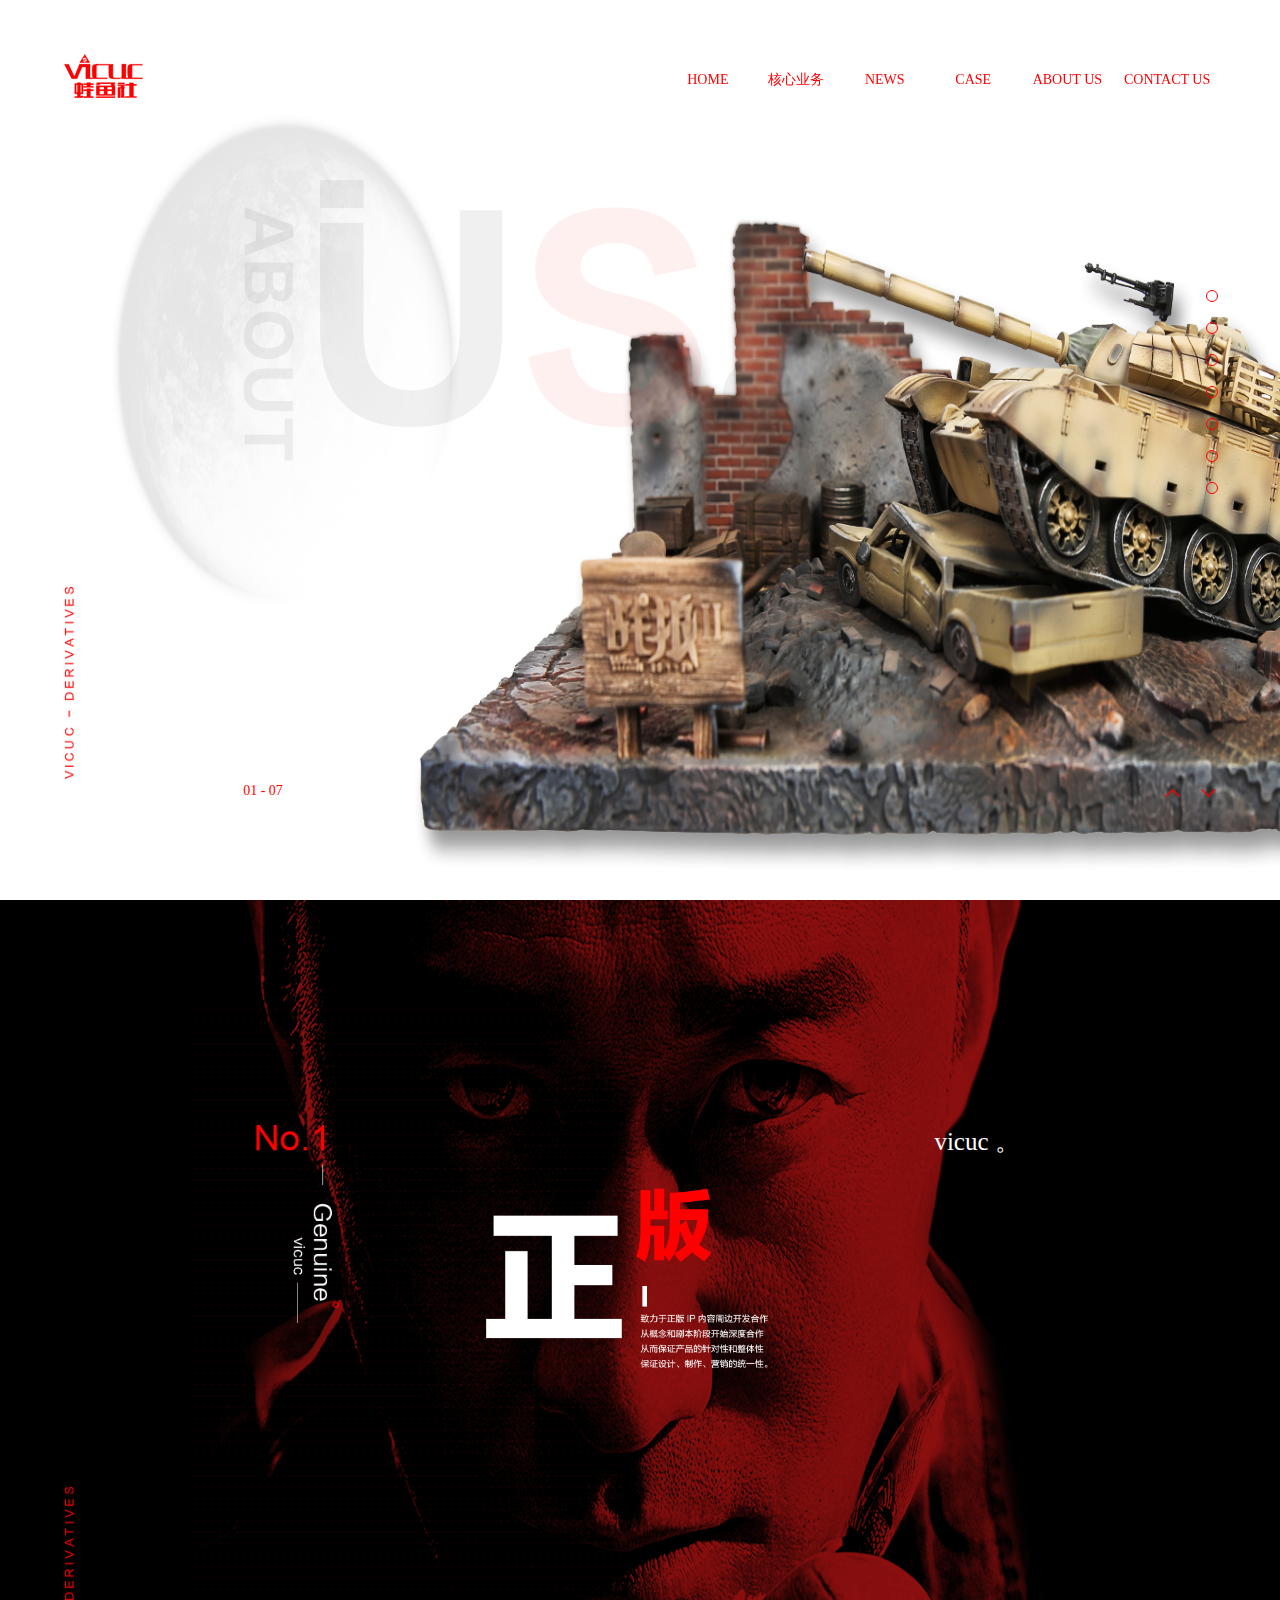
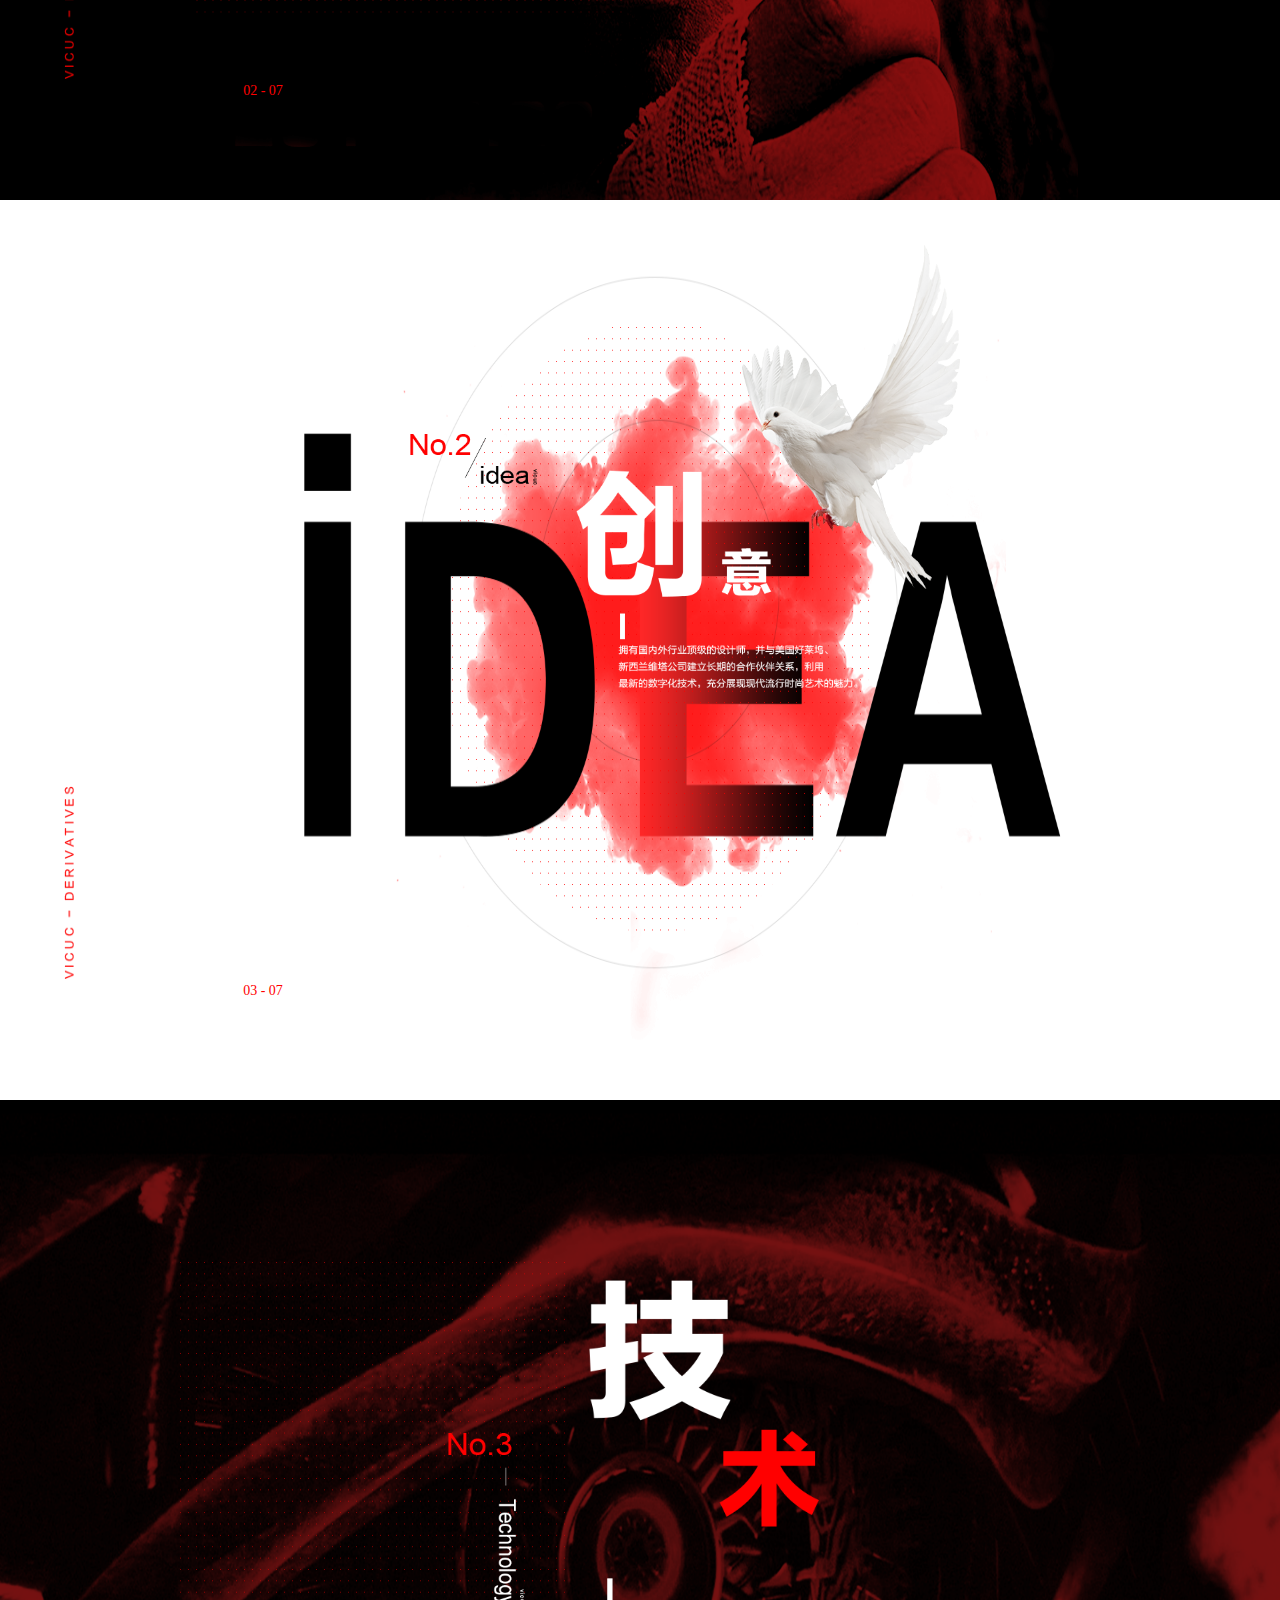
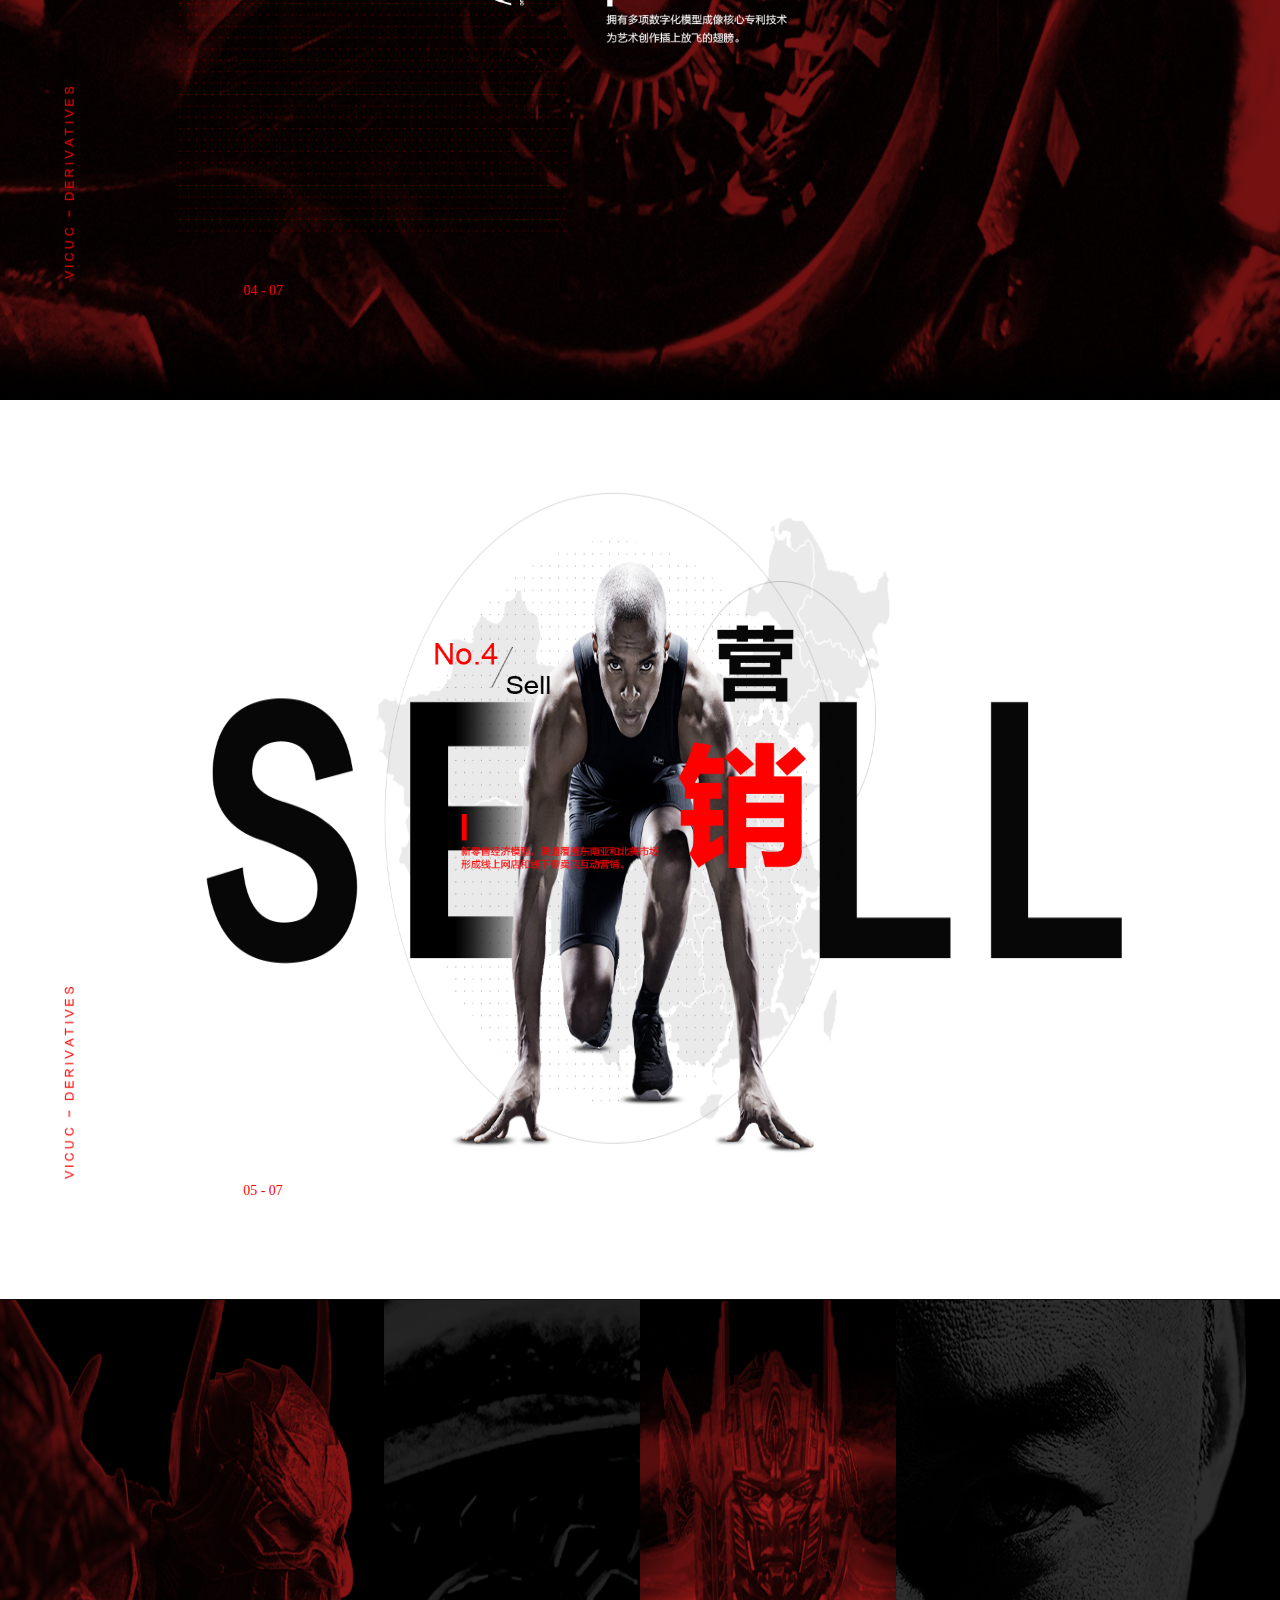
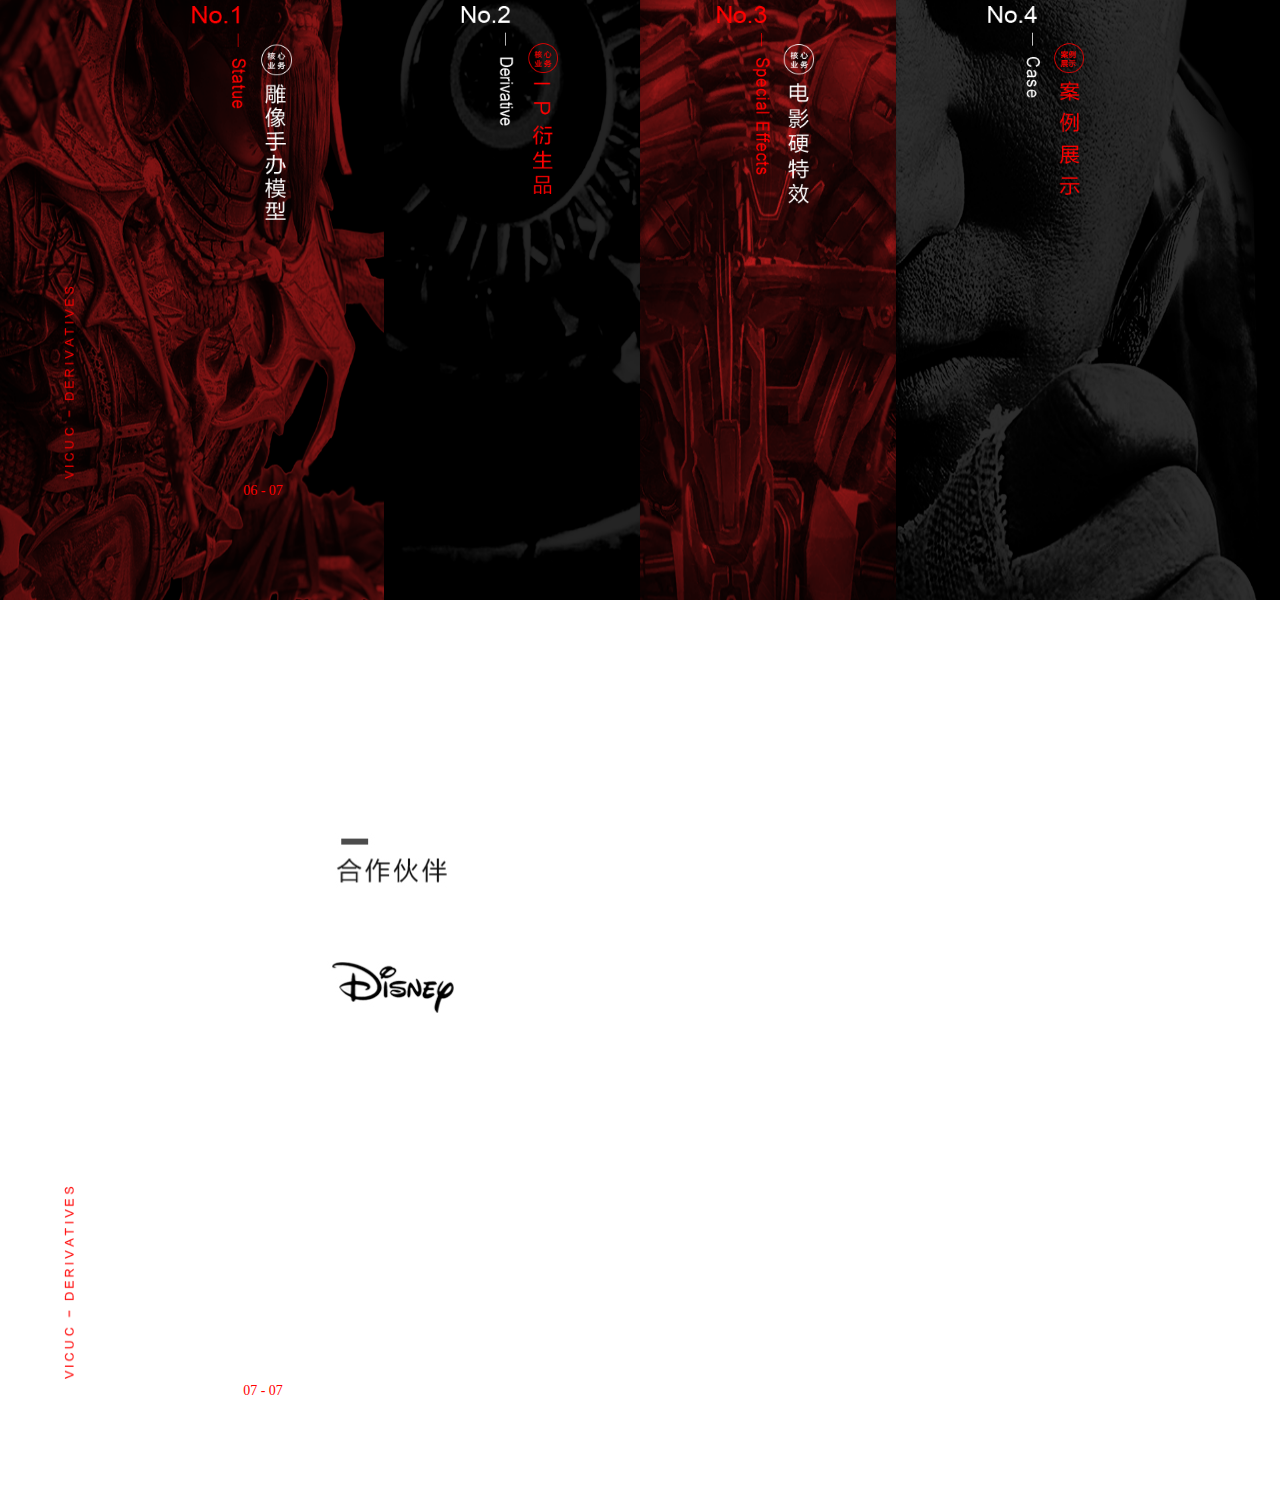
<file: index.html>
<!DOCTYPE html>
<html lang="en">

<head>
    <meta charset="UTF-8">
    <meta name="viewport" content="width=device-width, initial-scale=1.0">
    <meta http-equiv="X-UA-Compatible" content="ie=edge">
    <title>首页</title>
    <link rel="stylesheet" href="./Public/css/index.css">

</head>

<body>
    <nav>
        <a href="./index.html" id="logoPic">
            <img src="./Public/img/redLogo.png">
        </a>
        <ul>
            <li>
                <a href="">
                    <span class="en">HOME</span>
                    <span class="cn">首 页</span>
                </a>
            </li>
            <li>
                <a href="Public/core.html">
                    <span class="en">核心业务</span>
                    <span class="cn">CORE</span>
                </a>
                <ul class="dropDown">
                    <li><a href="">核心业务</a></li>
                    <li><a href="Public/salechannel.html">销售渠道</a></li>
                    <li><a href="Public/partners.html">合作伙伴</a></li>
                </ul>
            </li>
            <li>
                <a href="Public/news.html">
                    <span class="en">NEWS</span>
                    <span class="cn">新 闻</span>
                </a>
            </li>
            <li>
                <a href="Public/case.html">
                    <span class="en">CASE</span>
                    <span class="cn">案 例</span>
                </a>
            </li>
            <li>
                <a href="Public/about.html">
                    <span class="en">ABOUT US</span>
                    <span class="cn">关于我们</span>
                </a>
            </li>
            <li>
                <a href="Public/contact.html">
                    <span class="en">CONTACT US</span>
                    <span class="cn">联系我们</span>
                </a>
            </li>
        </ul>
    </nav>
    <div class="main">
        <ul id="screens">
            <li id="aboutUs">
                <img src="./Public/img/bg1.png" class="bgPic">
                <div class="derivatives">
                    <img src="./Public/img/derivatives.png">
                </div>
                <span class="num">01 - 07</span>
                <div>
                    <img src="./Public/img/screen1_about.png">
                </div>
                <div>
                    <img src="./Public/img/screen1_US.png">
                </div>
                <div>
                    <img src="./Public/img/screen1_text.png">
                </div>
            </li>
            <li id="genuine">
                <img src="./Public/img/bg2.png" class="bgPic">
                <div class="derivatives">
                    <img src="./Public/img/derivatives.png">
                </div>
                <span class="num">02 - 07</span>
                <div>
                    <img src="./Public/img/screen2_no1.png">
                </div>
                <div>
                    <img src="./Public/img/screen2_zb.png">
                    <!-- <p>致力于正版IP内容周边开发合作<br>从概念和剧本阶段开始深度合作<br>从而保证产品的针对性和整体性<br>保证设计、制作、营销的统一性。</p> -->
                </div>
                <span>vicuc 。</span>
            </li>
            <li id="idea">
                <img src="./Public/img/bg3.png" class="bgPic">
                <div class="derivatives">
                    <img src="./Public/img/derivatives.png">
                </div>
                <span class="num">03 - 07</span>
                <div>
                    <img src="./Public/img/screen3_no2.png">
                </div>
                <div>
                    <img src="./Public/img/screen3_idea.png">
                </div>
                <div>
                    <img src="./Public/img/screen3_1.png">
                </div>
            </li>
            <li id="tech">
                <img src="./Public/img/bg4.png" class="bgPic">
                <div class="derivatives">
                    <img src="./Public/img/derivatives.png">
                </div>
                <span class="num">04 - 07</span>
                <div>
                    <img src="./Public/img/screen4_no3.png">
                </div>
                <div>
                    <img src="./Public/img/screen4_tech.png">
                </div>
            </li>
            <li id="sell">
                <img src="./Public/img/bg5.png" class="bgPic">
                <div class="derivatives">
                    <img src="./Public/img/derivatives.png">
                </div>
                <span class="num">05 - 07</span>
                <div>
                    <img src="./Public/img/screen5_no4.png">
                </div>
                <div>
                    <img src="./Public/img/screen5_text.png">
                </div>
                <div>
                    <img src="./Public/img/screen5_ying.png">
                </div>
                <div>
                    <img src="./Public/img/screen5_xiao.png">
                </div>
            </li>
            <li id="case">
                <div class="bgPic">
                    <img src="./Public/img/bg6.png" style="position:absolute;z-index:-1;" class="bgPic">
                    <div class="derivatives">
                        <img src="./Public/img/derivatives.png">
                    </div>
                    <span class="num">06 - 07</span>
                    <a href="javascript:void(0);" id="bg6_1">
                        <img src="./Public/img/bg6_1.png">
                        <div>
                            <img src="./Public/img/screen6_no1.png">
                        </div>
                    </a>
                    <a href="javascript:void(0);" id="bg6_2">
                        <img src="./Public/img/bg6_2.png">
                        <div>
                            <img src="./Public/img/screen6_no2.png">
                        </div>
                    </a>
                    <a href="javascript:void(0);" id="bg6_3">
                        <img src="./Public/img/bg6_3.png">
                        <div>
                            <img src="./Public/img/screen6_no3.png">
                        </div>
                    </a>
                    <a href="javascript:void(0);" id="bg6_4">
                        <img src="./Public/img/bg6_4.png">
                        <div>
                            <img src="./Public/img/screen6_no4.png">
                        </div>
                    </a>
                </div>
            </li>
            <li id="partners">
                <div class="derivatives">
                    <img src="./Public/img/derivatives.png">
                </div>
                <span class="num">07 - 07</span>
                <dl>
                    <dt><div><img src="./Public/img/company-logo_01.gif"></div></dt>
                    <dd>
                        <ul>
                            <li>
                                <div><img src="./Public/img/company-logo_04.gif"></div>
                            </li>
                            <li>
                                <div><img src="./Public/img/company-logo_07.gif"></div>
                            </li>
                            <li>
                                <div><img src="./Public/img/company-logo_10.gif"></div>
                            </li>
                            <li>
                                <div><img src="./Public/img/company-logo_13.gif"></div>
                            </li>
                            <li>
                                <div><img src="./Public/img/company-logo_17.gif"></div>
                            </li>
                            <li>
                                <div><img src="./Public/img/company-logo_19.gif"></div>
                            </li>
                            <li>
                                <div><img src="./Public/img/company-logo_21.gif"></div>
                            </li>
                            <li>
                                <div><img src="./Public/img/company-logo_23.gif"></div>
                            </li>
                            <li>
                                <div><img src="./Public/img/company-logo_28.gif"></div>
                            </li>
                            <li>
                                <div><img src="./Public/img/company-logo_29.gif"></div>
                            </li>
                            <li>
                                <div><img src="./Public/img/company-logo_30.gif"></div>
                            </li>
                            <li>
                                <div><img src="./Public/img/company-logo_31.gif"></div>
                            </li>
                        </ul>
                    </dd>
                </dl>
            </li>
        </ul>
        <ul id="dots" style="display:none;">
            <li class="cur"></li>
            <li>1</li>
            <li>2</li>
            <li>3</li>
            <li>4</li>
            <li>5</li>
            <li>6</li>
            <li>7</li>
        </ul>
        <div id="btns">
            <div class="up"><img src="./Public/img/btn_up.png" draggable="false"></div>
            <div><img src="./Public/img/btn_down.png"></div>
        </div>
    </div>
    <script src="./Public/js/jquery-3.2.1.min.js"></script>
    <script src="./Public/js/index.js"></script>
</body>

</html>
</file>
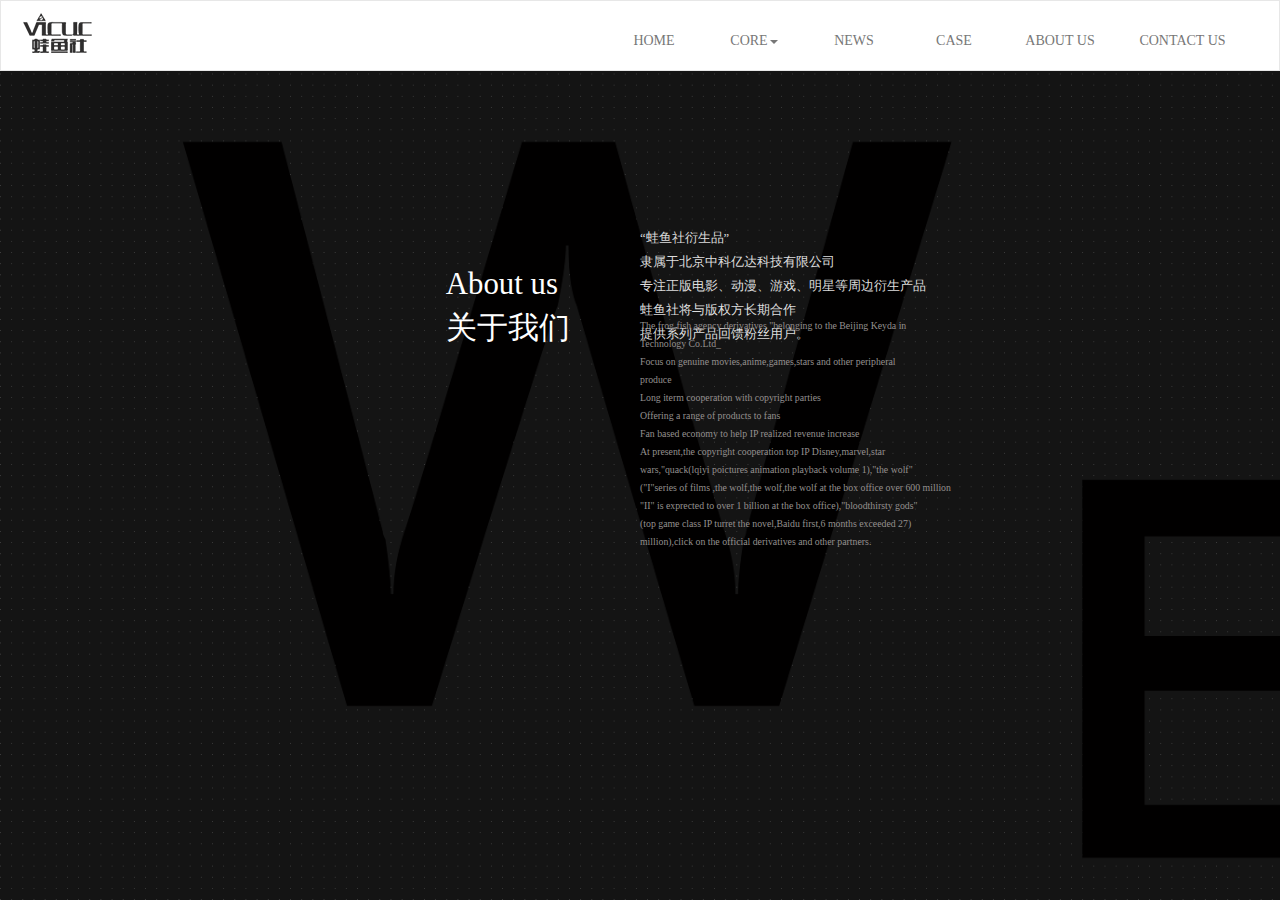
<file: Public/about.html>
<!DOCTYPE html>
<html lang="en">

<head>
    <meta charset="UTF-8">
    <!-- <meta name="viewport" content="width=device-width, initial-scale=1.0"> -->
    <meta name="viewport" content="width=device-width, initial-scale=1.0, maximum-scale=1.0, user-scalable=no">
    <meta http-equiv="X-UA-Compatible" content="ie=edge">
    <title>关于我们</title>
    <link rel="stylesheet" href="./css/bootstrap.min.css">
    <link rel="stylesheet" href="./css/about1.css">
    <script src="./js/jquery-3.2.1.js"></script>
    <script src="./js/bootstrap.min.js"></script>
    <script>
        $(function() {
            var arr_C = ['首&nbsp;&nbsp;页', '核心业务<ul class="dropdown-menu" aria-labelledby="dropdownMen2" style="text-align:center;display:block;"><li style="clear:both;"><a href="core.html" style="padding:5px;">核心业务</a></li><li style="clear:both;"><a href="salechannel.html" style="padding:5px;">销售渠道</a></li><li style="clear:both;"><a href="partners.html" style="padding:5px;">合作伙伴</a></li></ul>', '新&nbsp;&nbsp闻', '案&nbsp;&nbsp;例', '关&nbsp;于&nbsp;&nbsp;我&nbsp;们', '&nbsp;联&nbsp;系&nbsp;&nbsp;我&nbsp;们'];
            var arr_E = ['HOME', 'CORE<span class="caret"></span>', 'NEWS', 'CASE', 'ABOUT US', 'CONTACT US'];

            $('#s-nav>li').on('mouseenter mouseleave', function(ev) {
                // console.log($(this).children());
                switch (ev.type) {
                    case 'mouseenter':
                        $(this).children().html(arr_C[$(this).index()]);
                        break;
                    case 'mouseleave':
                        $(this).children().html(arr_E[$(this).index()]);
                        break;
                }
            });
        });
    </script>
</head>

<body>
    <nav class="navbar navbar-default s-nav" style="background-color:#fff;border-radius:0;">
        <div class="container-fluid" style="height:69px;">
            <!-- Brand and toggle get grouped for better mobile display -->
            <div class="navbar-header">
                <button type="button" class="navbar-toggle collapsed" data-toggle="collapse" data-target="#bs-example-navbar-collapse-1" aria-expanded="false">
                            <span class="sr-only">Toggle navigation</span>
                            <span class="icon-bar"></span>
                            <span class="icon-bar"></span>
                            <span class="icon-bar"></span>
                        </button>
                <a class="navbar-brand" href="#" style="padding:0 15px;">
                    <img src="./img/logo.gif" alt="" class="logo">
                </a>
            </div>

            <!-- Collect the nav links, forms, and other content for toggling -->
            <div class="collapse navbar-collapse navbar-right" id="bs-example-navbar-collapse-1">
                <ul class="nav navbar-nav" id="s-nav">
                    <li><a href="../index.html">HOME</a></li>
                    <li id="li_core" class="dropdown" style="position:relative;">
                        <a href="core.html">CORE<span class="caret"></span></a>
                    </li>
                    <li><a href="news.html">NEWS</a></li>
                    <li><a href="case.html">CASE</a></li>
                    <li><a href="about.html">ABOUT US</a></li>
                    <li><a href="contact.html">CONTACT US</a></li>
                </ul>
            </div>
            <!-- /.navbar-collapse -->
        </div>
        <!-- /.container-fluid -->
    </nav>
    <!-- style="overflow:-Scroll;overflow-y:hidden" -->
    <div class="img_bg pc">
    </div>
    <div class="bigbg pc">
        <div class="container">
            <div class="img-about col-xm-12">
                <div class="row">
                    <div class="text-about col-xm-12">About us</div>
                    <div class="text-about col-xm-12">关于我们</div>
                </div>
            </div>
            <div class="img-word col-xm-12">
                <!-- <img src="img/hanzi_03.png" alt="中文简介"> -->
                <p>“蛙鱼社衍生品”</p>
                <p>隶属于北京中科亿达科技有限公司</p>
                <p>专注正版电影、动漫、游戏、明星等周边衍生产品</p>
                <p>蛙鱼社将与版权方长期合作</p>
                <p>提供系列产品回馈粉丝用户。</p>
            </div>
            <div class="img-english col-xm-12">
                <!-- <img src="img/english-word_04.png" alt="英文简介"> -->
                <p>The frog fish agency derivatives "belonging to the Beijing Keyda in</p>
                <p>Technology Co.Ltd_</p>
                <p>Focus on genuine movies,anime,games,stars and other peripheral</p>
                <p>produce</p>
                <p>Long iterm cooperation with copyright parties</p>
                <p>Offering a range of products to fans</p>
                <p>Fan based economy to help IP realized revenue increase</p>
                <p>At present,the copyright cooperation top IP Disney,marvel,star</p>
                <p>wars,"quack(lqiyi poictures animation playback volume 1),"the wolf"</p>
                <p>("I"series of films ,the wolf,the wolf,the wolf at the box office over 600 million</p>
                <p>"II" is exprected to over 1 billion at the box office),"bloodthirsty gods"</p>
                <p>(top game class IP turret the novel,Baidu first,6 months exceeded 27)</p>
                <p>million),click on the official derivatives and other partners.</p>
            </div>
        </div>
    </div>

    <div class="container phone">
        <div class="content">
            <div class="text-about-phone col-xm-12">About us</div>
            <div class="text-about-phone col-xm-12" style="font-size:1.5em;">关于我们</div>
            <div class="img-word-phone kuan col-xm-12">
                <!-- <img src="img/hanzi_03.png" alt="中文简介"> -->
                <p>“蛙鱼社衍生品”</p>
                <p>隶属于北京中科亿达科技有限公司</p>
                <p>专注正版电影、动漫、游戏、明星等周边衍生产品</p>
                <p>蛙鱼社将与版权方长期合作</p>
                <p>提供系列产品回馈粉丝用户。</p>
            </div>
            <div class="img-english-phone kuan xiamian col-xm-12">
                <!-- <a href="#"><img src="img/english-word_04.png" alt="英文简介"></a> -->
                <p>The frog fish agency derivatives "belonging to the Beijing Keyda in</p>
                <p>Technology Co.Ltd_</p>
                <p>Focus on genuine movies,anime,games,stars and other peripheral</p>
                <p>produce</p>
                <p>Long iterm cooperation with copyright parties</p>
                <p>Offering a range of products to fans</p>
                <p>Fan based economy to help IP realized revenue increase</p>
                <p>At present,the copyright cooperation top IP Disney,marvel,star</p>
                <p>wars,"quack(lqiyi poictures animation playback volume 1),"the wolf"</p>
                <p>("I"series of films ,the wolf,the wolf,the wolf at the box office over 600 million</p>
                <p>"II" is exprected to over 1 billion at the box office),"bloodthirsty gods"</p>
                <p>(top game class IP turret the novel,Baidu first,6 months exceeded 27)</p>
                <p>million),click on the official derivatives and other partners.</p>
            </div>
        </div>

    </div>
</body>

</html>
</file>
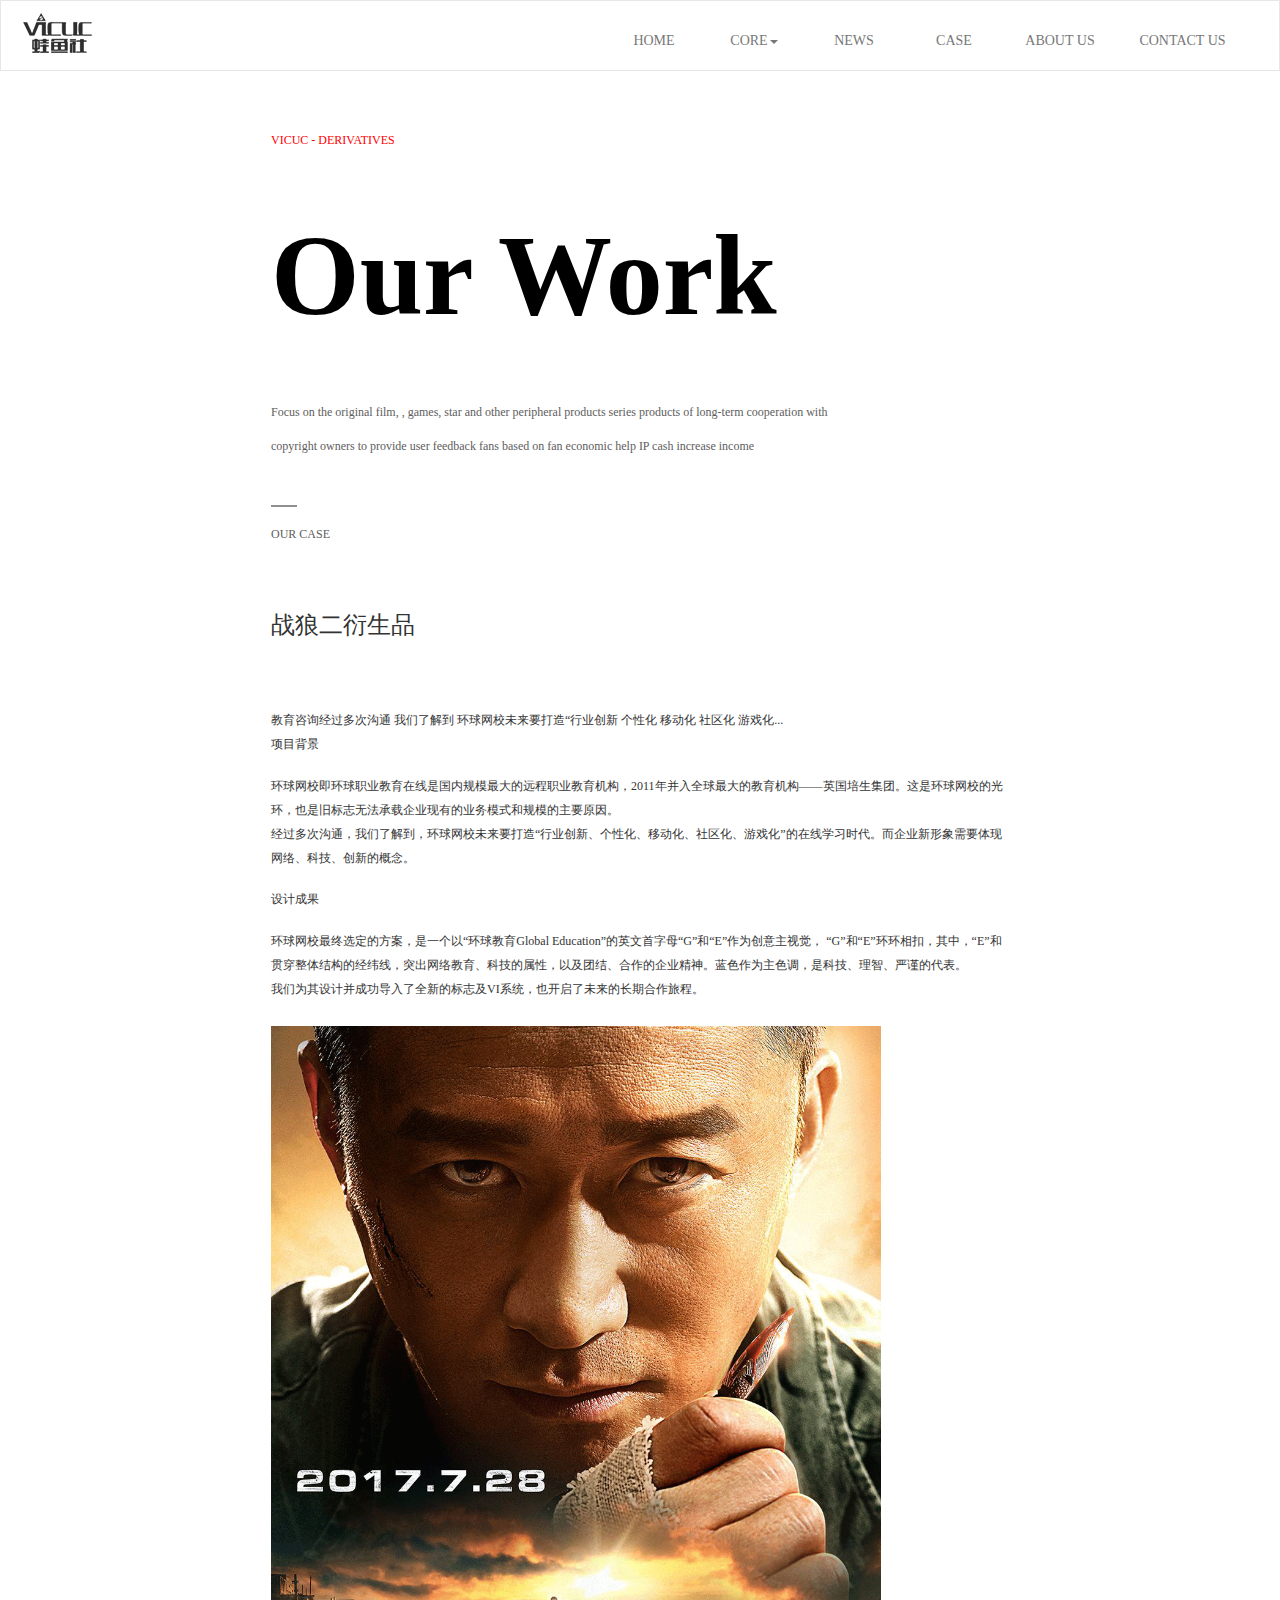
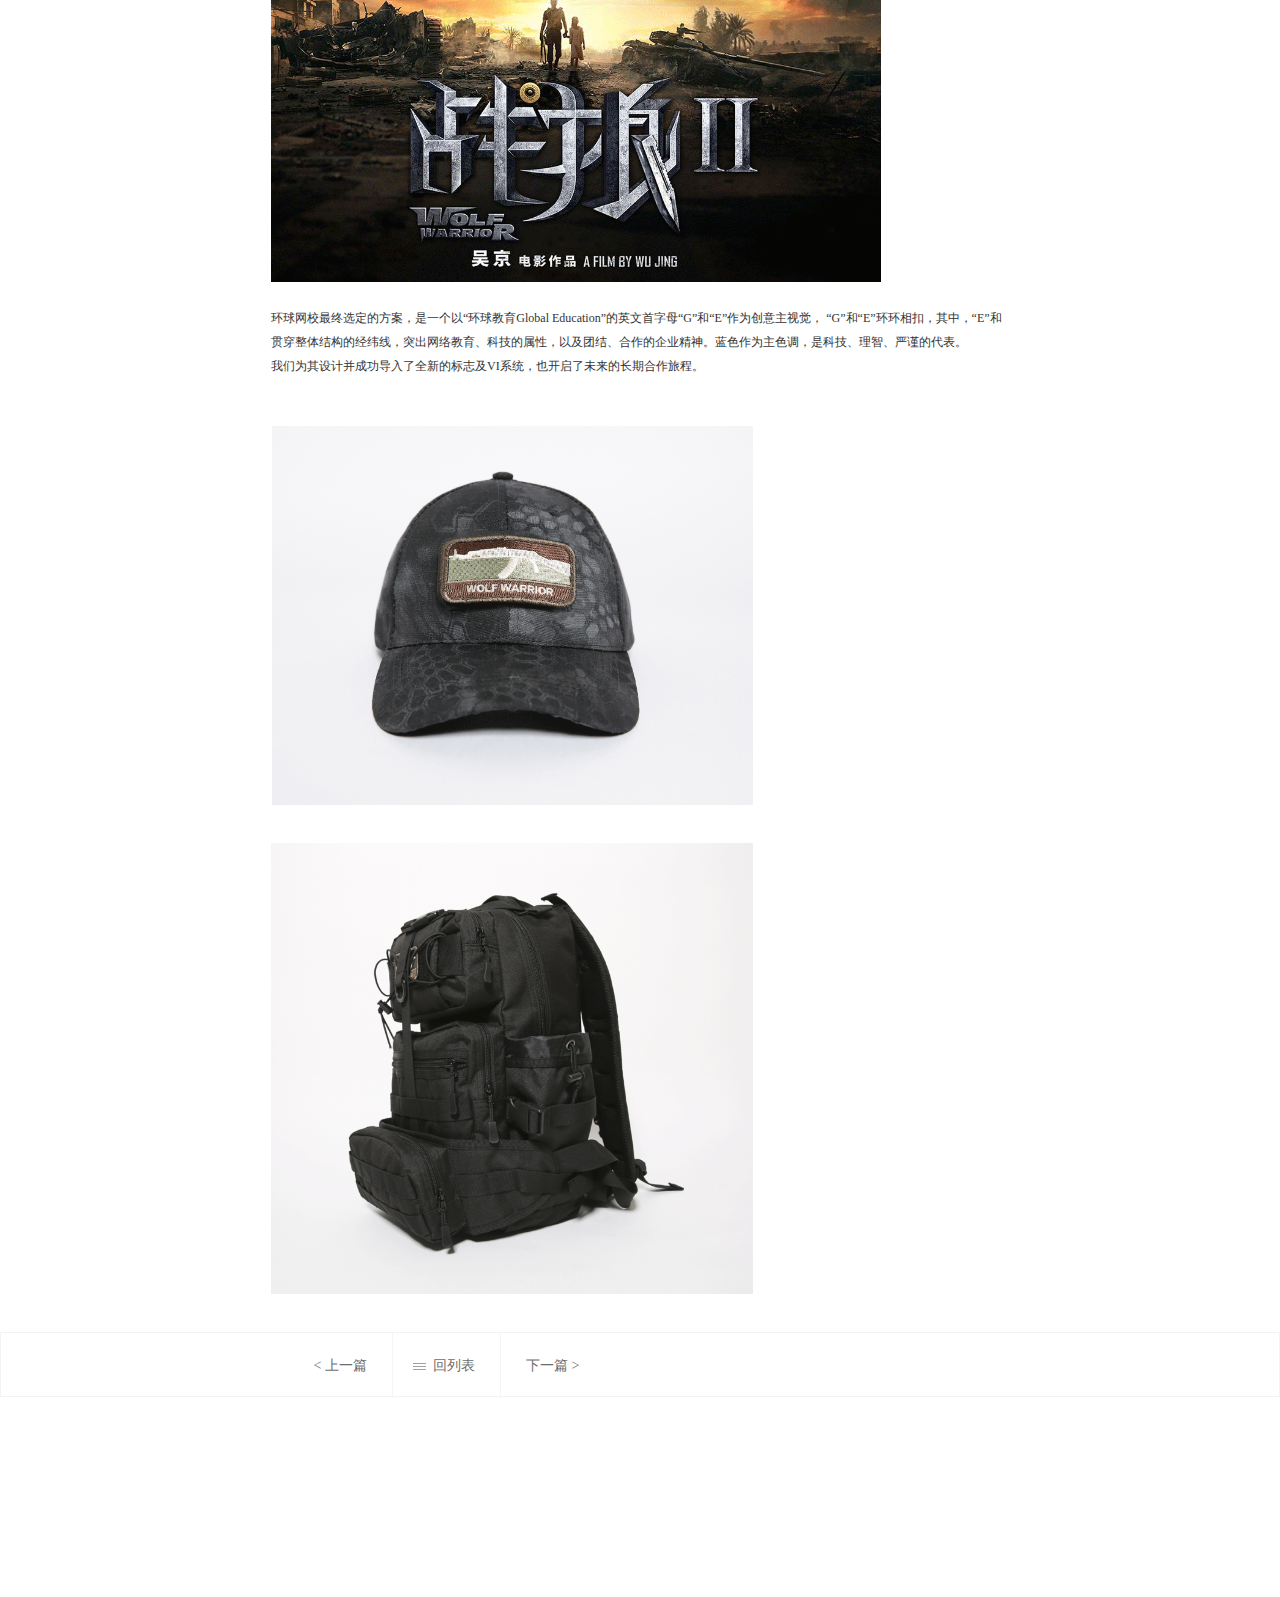
<file: Public/case.html>
<!DOCTYPE html>
<html lang="en">

<head>
    <meta charset="UTF-8">
    <meta name="viewport" content="width=device-width, initial-scale=1.0">
    <meta http-equiv="X-UA-Compatible" content="ie=edge">
    <link rel="stylesheet" href="./css/bootstrap.css">
    <link rel="stylesheet" href="./css/case.css">
    <title>案例内容</title>
</head>

<body>
    <nav class="navbar navbar-default s-nav" style="background-color:#fff;border-radius:0;">
        <div class="container-fluid" style="height:69px;">
            <!-- Brand and toggle get grouped for better mobile display -->
            <div class="navbar-header">
                <button type="button" class="navbar-toggle collapsed" data-toggle="collapse" data-target="#bs-example-navbar-collapse-1" aria-expanded="false">
                    <span class="sr-only">Toggle navigation</span>
                    <span class="icon-bar"></span>
                    <span class="icon-bar"></span>
                    <span class="icon-bar"></span>
                </button>
                <a class="navbar-brand" href="#" style="padding:0 15px;">
                    <img src="./img/logo.gif" alt="" class="logo">
                </a>
            </div>

            <!-- Collect the nav links, forms, and other content for toggling -->
            <div class="collapse navbar-collapse navbar-right" id="bs-example-navbar-collapse-1">
                <ul class="nav navbar-nav" id="s-nav">
                    <li><a href="../index.html">HOME</a></li>
                    <li id="li_core" class="dropdown" style="position:relative;">
                        <a href="core.html">CORE<span class="caret"></span></a>
                    </li>
                    <li><a href="news.html">NEWS</a></li>
                    <li><a href="case.html">CASE</a></li>
                    <li><a href="about.html">ABOUT US</a></li>
                    <li><a href="cantact.html">CONTACT US</a></li>
                </ul>
            </div>
            <!-- /.navbar-collapse -->
        </div>
        <!-- /.container-fluid -->
    </nav><span>top</span>
    <div class="container pc" style="margin-top:71px;">
        <div class="row " style="margin-top:5%">
            <div class="col-lg-12 col-md-12 ">
                <p style="color:red;font-size:12px">VICUC - DERIVATIVES</p>
            </div>
        </div>
        <div class="row ">
            <div class="col-lg-12 col-md-12 ">
                <p style="color:black;font-size:114px;font-weight: bold;">Our Work</p>
            </div>
        </div>
        <div class="row ">
            <div class="col-lg-12 col-md-12 ">
                <p style="color:#5e5d5d;font-size:12px">Focus on the original film, , games, star and other peripheral products series products of long-term cooperation with </p>
            </div>
        </div>
        <div class="row ">
            <div class="col-lg-12 col-md-12 ">
                <p style="color:#5e5d5d;font-size:12px">copyright owners to provide user feedback fans based on fan economic help IP cash increase income</p>
            </div>
        </div>
        <div class="row " style="margin-top:5%">
            <div class="col-lg-12 col-md-12 ">
                <div class="line"></div>
            </div>
        </div>
        <div class="row " style="margin-top:2%">
            <div class="col-lg-12 col-md-12 ">
                <p style="color:#5e5d5d;font-size:12px">OUR CASE</p>
            </div>
        </div>
        <div class="row " style="margin-top:5%">
            <div class="col-lg-12 col-md-12 ">
                <h2>战狼二衍生品</h2>
            </div>
        </div>
        <div class="row animation" style="margin-top:8%;">
            <div class="col-lg-12 col-md-12 ">
                <p>教育咨询经过多次沟通 我们了解到 环球网校未来要打造“行业创新 个性化 移动化 社区化 游戏化...</br>项目背景</p>
            </div>
        </div>
        <div class="row animation">
            <div class="col-lg-12 col-md-12 " style="margin-top:1%;">
                <p>环球网校即环球职业教育在线是国内规模最大的远程职业教育机构，2011年并入全球最大的教育机构——英国培生集团。这是环球网校的光环，也是旧标志无法承载企业现有的业务模式和规模的主要原因。</br>经过多次沟通，我们了解到，环球网校未来要打造“行业创新、个性化、移动化、社区化、游戏化”的在线学习时代。而企业新形象需要体现网络、科技、创新的概念。</p>
            </div>
        </div>
        <div class="row animation" style="margin-top:1%;">
            <div class="col-lg-12 col-md-12 animation">
                <p>设计成果</p>
            </div>
        </div>
        <div class="row animation">
            <div class="col-lg-12 col-md-12" style="margin-top:1%;">
                <p>环球网校最终选定的方案，是一个以“环球教育Global Education”的英文首字母“G”和“E”作为创意主视觉， “G”和“E”环环相扣，其中，“E”和贯穿整体结构的经纬线，突出网络教育、科技的属性，以及团结、合作的企业精神。蓝色作为主色调，是科技、理智、严谨的代表。</br>我们为其设计并成功导入了全新的标志及VI系统，也开启了未来的长期合作旅程。</p>
            </div>
        </div>
        <div class="row animation">
            <div class="col-lg-10 col-md-10" style="margin-top:2%;"><img src="./img/wujing.png" alt="吴京-战狼" style="width:100%"></div>
        </div>
        <div class="row animation">
            <div class="col-lg-12 col-md-12" style="margin-top:3%;">
                <p>环球网校最终选定的方案，是一个以“环球教育Global Education”的英文首字母“G”和“E”作为创意主视觉， “G”和“E”环环相扣，其中，“E”和贯穿整体结构的经纬线，突出网络教育、科技的属性，以及团结、合作的企业精神。蓝色作为主色调，是科技、理智、严谨的代表。</br>我们为其设计并成功导入了全新的标志及VI系统，也开启了未来的长期合作旅程。</p>
            </div>
        </div>
        <div class="row animation">
            <div class="col-lg-8 col-md-8 toL" style="margin-top:5%;"><img src="./img/hat.png" alt="帽子" style="width:100%"></div>
        </div>
        <div class="row animation">
            <div class="col-lg-8 col-md-8 toL" style="margin-top:5%;"><img src="./img/bag.png" alt="背包" style="width:100%"></div>
        </div>
    </div>
    <div class="News-choose hidden-md">
        <div>
            <a href="">&lt; 上一篇</a>
            <a href="">
                <img src="./img/new-content-three-2.png" alt="">
                <img src="./img/new-content-three.png" alt=""> 回列表
            </a>
            <a href="">下一篇 ></a>
        </div>
    </div>
    <div class="container phone" style="margin-top:50px;">
        <div class="row">
            <div class="col-sm-12 col-xs-12">
                <h2 class="text-center">战狼2官方授权衍生品</h2>
            </div>
            <div class="col-sm-12 col-xs-12" style="margin-top:5%">
                <p>动漫是做衍生品最好的IP之一，我们可以有更多的想象空间和创新，电影是最精彩的艺术展现形式之一，电影的周边衍生品也是丰富多彩。</p>
            </div>
        </div>
        <div class="row">
            <div class="col-sm-12 col-xs-12" style="margin-top:2%;"><img src="./img/wujing.png" alt="吴京-战狼" style="width:100%"></div>
        </div>
        <div class="row animation">
            <div class="col-sm-12 col-xs-12" style="margin-top:4%;">
                <p>动漫是做衍生品最好的IP之一，我们可以有更多的想象空间和创新，电影是最精彩的艺术展现形式之一，电影的周边衍生品也是丰富多彩。动漫是做衍生品最好的IP之一，我们可以有更多的想象空间和创新，电影是最精彩的艺术展现形式之一，电影的周边衍生品也是丰富多彩。动漫是做衍生品最好的IP之一，我们可以有更多的想象空间和创新，电影是最精彩的艺术展现形式之一，电影的周边衍生品也是丰富多彩。动漫是做衍生品最好的IP之一，我</p>
            </div>
        </div>
        <div class="row animation">
            <div class="col-sm-12 col-xs-12" style="margin-top:4%;"><img src="./img/hat.png" alt="帽子" style="width:100%"></div>
        </div>
        <div class="row animation">
            <div class="col-sm-12 col-xs-12" style="margin-top:4%;">
                <p>们可以有更多的想象空间和创新，电影是最精彩的艺术展现形式之一，电影的周边衍生品也是丰富多彩。动漫是做衍生品最好的IP之一，我们可以有更多的想象空间和创新，电影是最精彩的艺术展现形式之一，电影的周边衍生品也是丰富多彩。动漫是做衍生品最好的IP之一，我们可以有更多的想象空间和创新，电影是最精彩的艺术展现形式之一，电影的周边衍生品也是丰富多彩。</p>
            </div>
        </div>
    </div>
    <script src="./js/jquery-3.2.1.min.js"></script>
    <script src="./js/bootstrap.min.js"></script>
    <script src="./js/case.js"></script>
</body>

</html>
</file>
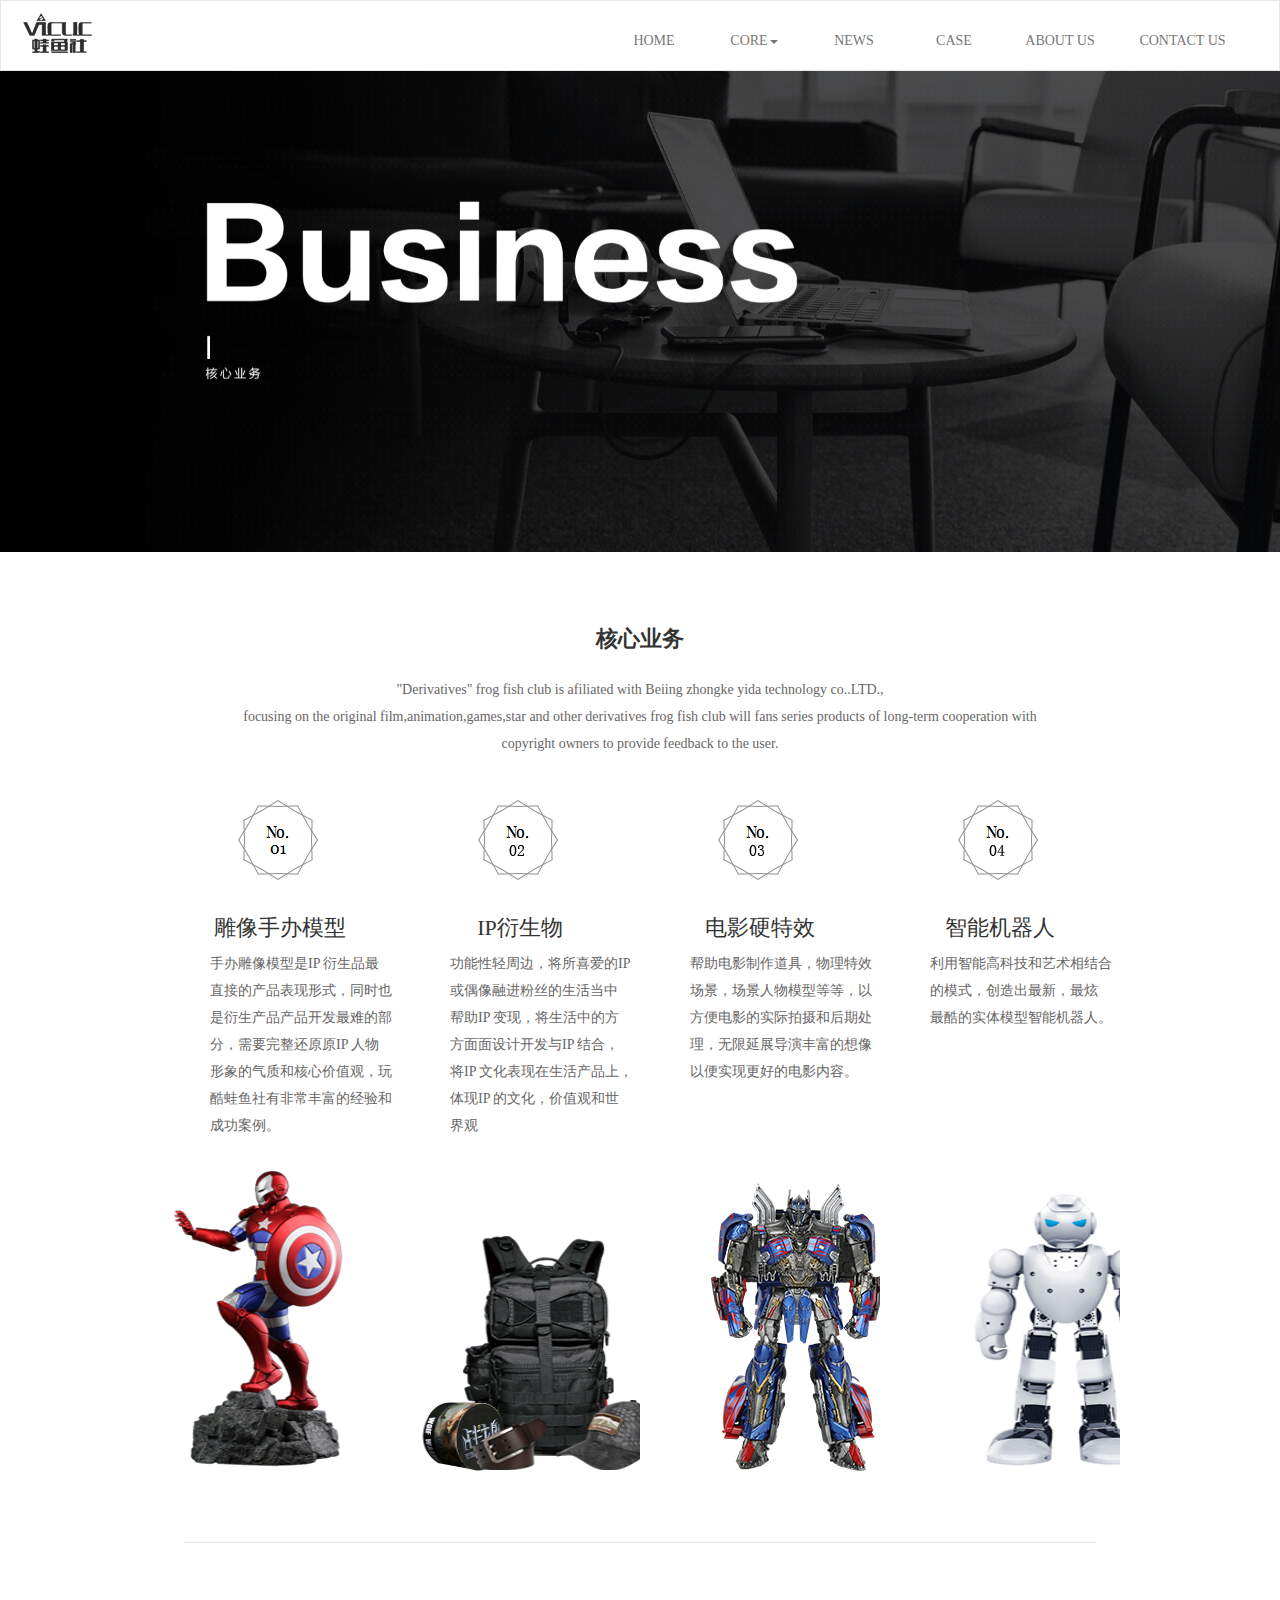
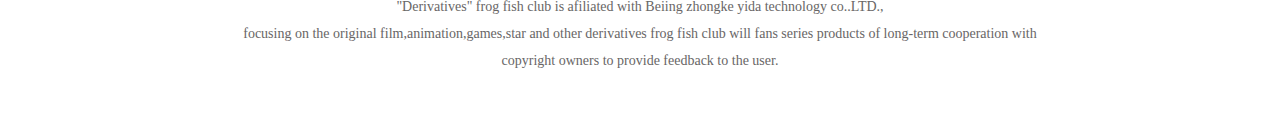
<file: Public/core.html>
<!DOCTYPE html>
<html lang="en">

<head>
    <meta charset="UTF-8">
    <meta name="viewport" content="width=device-width, initial-scale=1.0">
    <meta http-equiv="X-UA-Compatible" content="ie=edge">
    <title>核心业务</title>
    <link rel="stylesheet" href="./css/bootstrap.min.css">
    <link rel="stylesheet" href="./css/core.css">
    <script src="./js/jquery.min.js"></script>
    <script src="./js/bootstrap.min.js"></script>
</head>


<body>

    <nav class="navbar navbar-default s-nav" style="background-color:#fff;border-radius:0;">
        <div class="container-fluid" style="height:69px;">
            <!-- Brand and toggle get grouped for better mobile display -->
            <div class="navbar-header">
                <button type="button" class="navbar-toggle collapsed" data-toggle="collapse" data-target="#bs-example-navbar-collapse-1" aria-expanded="false">
                            <span class="sr-only">Toggle navigation</span>
                            <span class="icon-bar"></span>
                            <span class="icon-bar"></span>
                            <span class="icon-bar"></span>
                            <span class="icon-bar"></span>
                            <span class="icon-bar"></span>
                            <span class="icon-bar"></span>
                        </button>
                <a class="navbar-brand" href="#" style="padding:0 15px;">
                    <img src="./img/h_logo.gif" alt="" class="logo">
                </a>
            </div>

            <!-- Collect the nav links, forms, and other content for toggling -->
            <div class="collapse navbar-collapse navbar-right" id="bs-example-navbar-collapse-1">
                <ul class="nav navbar-nav" id="s-nav">
                    <li><a href="../index.html">HOME</a></li>
                    <li id="li_core" class="dropdown" style="position:relative;">
                        <a href="core.html">CORE<span class="caret"></span></a>

                    </li>
                    <li><a href="news.html">NEWS</a></li>
                    <li><a href="case.html">CASE</a></li>
                    <li><a href="about.html">ABOUT US</a></li>
                    <li><a href="contact.html">CONTACT US</a></li>
                </ul>
            </div>
            <!-- /.navbar-collapse -->
        </div>
        <!-- /.container-fluid -->
    </nav>
    <div class="banner text-center">
        <img src="./img/h_banner.png" alt="" class="b_img">
    </div>
    <main class="center-block">
        <div class="main center-block">
            <article class="animation2">
                <h1 class="text-center s-h1">核心业务</h1>
                <p class="s-info text-center">"Derivatives" frog fish club is afiliated with Beiing zhongke yida technology co..LTD.,</p>
                <p class="s-info text-center">focusing on the original film,animation,games,star and other derivatives frog fish club will fans series products of long-term cooperation with</p>
                <p class="s-info text-center">copyright owners to provide feedback to the user.</p>
            </article>
            <div class="list center-block">
                <ul class="center-block">
                    <li class="col-md-3  col-sm-6">
                        <div class="list_number center-block list_number1 animation">
                        </div>
                        <div class="text">
                            <h2 class="s-h2 text-center animation">雕像手办模型</h2>
                            <p class="s-info animation">
                                手办雕像模型是IP 衍生品最<br> 直接的产品表现形式，同时也
                                <br> 是衍生产品产品开发最难的部
                                <br> 分，需要完整还原原IP 人物<br> 形象的气质和核心价值观，玩
                                <br> 酷蛙鱼社有非常丰富的经验和
                                <br> 成功案例。
                            </p>
                        </div>
                        <div class="model text-center animation">
                            <img src="./img/h_model (2).png" alt="">
                        </div>
                    </li>
                    <li class="col-md-3  col-sm-6">
                        <div class="list_number center-block list_number2 animation">
                        </div>
                        <div class="text">
                            <h2 class="s-h2 text-center animation">IP衍生物</h2>
                            <p class="s-info animation">
                                功能性轻周边，将所喜爱的IP <br> 或偶像融进粉丝的生活当中
                                <br> 帮助IP 变现，将生活中的方<br> 方面面设计开发与IP 结合，<br> 将IP 文化表现在生活产品上，<br> 体现IP 的文化，价值观和世<br> 界观
                            </p>
                        </div>
                        <div class="model text-center animation">
                            <img src="./img/h_model (3).png" alt="">
                        </div>
                    </li>
                    <li class="col-md-3  col-sm-6">
                        <div class="list_number center-block list_number3 animation">
                        </div>
                        <div class="text">
                            <h2 class="s-h2 text-center animation">电影硬特效</h2>
                            <p class="s-info animation">
                                帮助电影制作道具，物理特效<br> 场景，场景人物模型等等，以
                                <br> 方便电影的实际拍摄和后期处
                                <br> 理，无限延展导演丰富的想像
                                <br> 以便实现更好的电影内容。


                            </p>
                        </div>
                        <div class="model text-center animation">
                            <img src="./img/h_model (4).png" alt="">
                        </div>
                    </li>
                    <li class="col-md-3  col-sm-6">
                        <div class="list_number center-block list_number4 animation">
                        </div>
                        <div class="text">
                            <h2 class="s-h2 text-center animation">智能机器人</h2>
                            <p class="s-info animation">
                                利用智能高科技和艺术相结合<br> 的模式，创造出最新，最炫
                                <br> 最酷的实体模型智能机器人。

                            </p>
                        </div>
                        <div class="model text-center animation">
                            <img src="./img/h_model (1).png" alt="">
                        </div>
                    </li>
                </ul>
                <div class="border center-block"></div>
            </div>
            <article class="footer animation">
                <p class="s-info text-center">"Derivatives" frog fish club is afiliated with Beiing zhongke yida technology co..LTD.,</p>
                <p class="s-info text-center">focusing on the original film,animation,games,star and other derivatives frog fish club will fans series products of long-term cooperation with</p>
                <p class="s-info text-center">copyright owners to provide feedback to the user.</p>
            </article>
        </div>

    </main>
    <script>
        $(function() {
            var arr_C = ['首&nbsp;&nbsp;页', '核心业务<ul class="dropdown-menu" aria-labelledby="dropdownMen2" style="text-align:center;display:block;"><li style="clear:both;"><a href="core.html" style="padding:5px;">核心业务</a></li><li style="clear:both;"><a href="salechannel.html" style="padding:5px;">销售渠道</a></li><li style="clear:both;"><a href="partners.html" style="padding:5px;">合作伙伴</a></li></ul>', '新&nbsp;&nbsp闻', '案&nbsp;&nbsp;例', '关&nbsp;于&nbsp;&nbsp;我&nbsp;们', '&nbsp;联&nbsp;系&nbsp;&nbsp;我&nbsp;们'];
            var arr_E = ['HOME', 'CORE<span class="caret"></span>', 'NEWS', 'CASE', 'ABOUT US', 'CONTACT US'];

            $('#s-nav>li').on('mouseenter mouseleave', function(ev) {
                console.log($(this).children());
                switch (ev.type) {
                    case 'mouseenter':
                        $(this).children().html(arr_C[$(this).index()]);
                        break;
                    case 'mouseleave':
                        $(this).children().html(arr_E[$(this).index()]);
                        break;
                }
            });

            $(window).scroll(function() {
                $('.animation').each(function() {
                    if (($(this).offset().top - $(window).scrollTop()) < window.innerHeight) {
                        $(this).addClass('animation2');
                    }
                });
            });
        });
    </script>
</body>

</html>
</file>
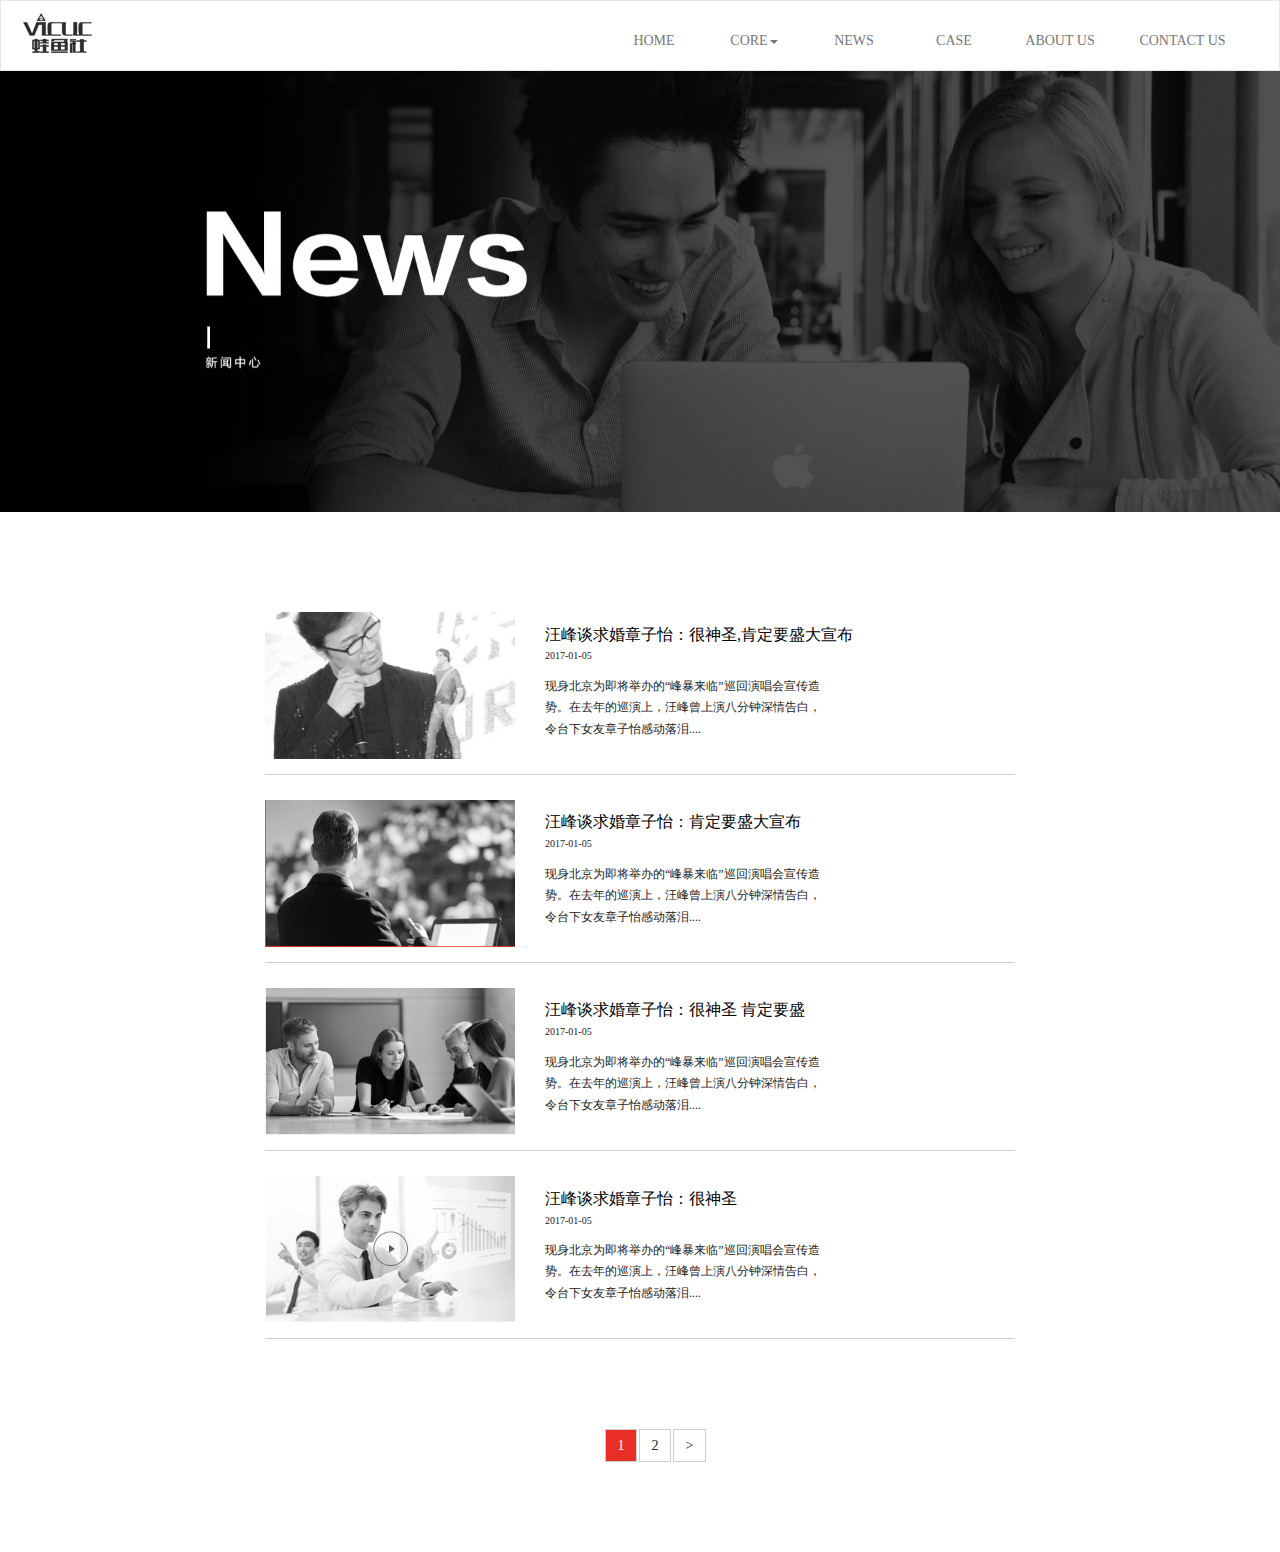
<file: Public/news.html>
<!DOCTYPE html>
<html lang="en">

<head>
    <meta charset="UTF-8">
    <meta name="viewport" content="width=device-width, initial-scale=1.0">
    <meta http-equiv="X-UA-Compatible" content="ie=edge">
    <link rel="stylesheet" href="./css/bootstrap.min.css">
    <link rel="stylesheet" href="./css/news.css">
    <title>新闻列表</title>
    <script src="./js/jquery-3.2.1.min.js"></script>
    <script src="./js/bootstrap.min.js"></script>
    <script src="./js/news.js"></script>
</head>

<body>
    <nav class="navbar navbar-default s-nav" style="background-color:#fff;border-radius:0;">
        <div class="container-fluid" style="height:69px;">
            <!-- Brand and toggle get grouped for better mobile display -->
            <div class="navbar-header">
                <button type="button" class="navbar-toggle collapsed" data-toggle="collapse" data-target="#bs-example-navbar-collapse-1" aria-expanded="false">
                    <span class="sr-only">Toggle navigation</span>
                    <span class="icon-bar"></span>
                    <span class="icon-bar"></span>
                    <span class="icon-bar"></span>
                    <span class="icon-bar"></span>
                    <span class="icon-bar"></span>
                    <span class="icon-bar"></span>
                </button>
                <a class="navbar-brand" href="#" style="padding:0 15px;">
                    <img src="./img/logo.gif" alt="" class="logo">
                </a>
            </div>

            <!-- Collect the nav links, forms, and other content for toggling -->
            <div class="collapse navbar-collapse navbar-right" id="bs-example-navbar-collapse-1">
                <ul class="nav navbar-nav" id="s-nav">
                    <li><a href="../index.html">HOME</a></li>
                    <li id="li_core" class="dropdown" style="position:relative;">
                        <a href="core.html">CORE<span class="caret"></span></a>

                    </li>
                    <li><a href="news.html">NEWS</a></li>
                    <li><a href="case.html">CASE</a></li>
                    <li><a href="about.html">ABOUT US</a></li>
                    <li><a href="contact.html">CONTACT US</a></li>
                </ul>
            </div>
            <!-- /.navbar-collapse -->
        </div>
        <!-- /.container-fluid -->
    </nav>
    <!--内容开始-->
    <!--banner-->
    <div class="container-fluid" style="padding:0;">
        <img src="./img/news-banner.jpg" alt="" style="width:100%;position:fixed;top:71px;">
    </div>
    <!--新闻列表-->
    <div class="container-fluid center-block showAll">
        <div class="main center-block">
            <ul class="container-fluid list">
                <li class="row">
                    <div class="col-md-4 col-xs-12 showImg hidden-xs">
                        <img src="img/item1.png" alt="">
                    </div>
                    <div class="col-md-6 col-xs-12 xs-news">
                        <div class="xs-date col-xs-12 hidden-md visible-xs xs-date">
                            06-16&nbsp;2017
                        </div>
                        <span class="news-title col-md-12 text-left col-xs-12">汪峰谈求婚章子怡：很神圣,肯定要盛大宣布</span>
                        <span class="date col-md-12 text-left hidden-xs">2017-01-05</span>
                        <p class="col-md-12 col-xs-12">
                            <a href="" class="col-md-12 pull-left">现身北京为即将举办的“峰暴来临”巡回演唱会宣传造势。在去年的巡演上，汪峰曾上演八分钟深情告白，令台下女友章子怡感动落泪....</a>
                        </p>
                    </div>
                    <div class="col-md-2  arrow-r hidden-xs">
                        <i class="icon iconfont icon-jiantou"></i>
                    </div>
                </li>
                <li class="row">
                    <div class="col-md-4 col-xs-12 showImg hidden-xs">
                        <img src="img/item2.png" alt="">
                    </div>
                    <div class="col-md-6 col-xs-12  xs-news">
                        <div class="xs-date col-xs-12 hidden-md visible-xs">
                            06-16&nbsp;2017
                        </div>
                        <span class="news-title col-md-12 text-left col-xs-12">汪峰谈求婚章子怡：肯定要盛大宣布</span>
                        <span class="date col-md-12 text-left hidden-xs">2017-01-05</span>
                        <p class="col-md-12 col-xs-12">
                            <a href="" class="col-md-12 pull-left">现身北京为即将举办的“峰暴来临”巡回演唱会宣传造势。在去年的巡演上，汪峰曾上演八分钟深情告白，令台下女友章子怡感动落泪....</a>
                        </p>
                    </div>
                    <div class="col-md-2  arrow-r hidden-xs">
                        <i class="icon iconfont icon-jiantou"></i>
                    </div>
                </li>
                <li class="row">
                    <div class="col-md-4 col-xs-12 showImg hidden-xs">
                        <img src="img/item3.png" alt="">
                    </div>
                    <div class="col-md-6 col-xs-12  xs-news">
                        <div class="xs-date col-xs-12 hidden-md visible-xs">
                            06-16&nbsp;2017
                        </div>
                        <span class="news-title col-md-12 col-xs-12">汪峰谈求婚章子怡：很神圣 肯定要盛</span>
                        <span class="date col-md-12 hidden-xs">2017-01-05</span>
                        <p class="col-md-12 col-xs-12">
                            <a href="" class="col-md-12 pull-left">现身北京为即将举办的“峰暴来临”巡回演唱会宣传造势。在去年的巡演上，汪峰曾上演八分钟深情告白，令台下女友章子怡感动落泪....</a>
                        </p>
                    </div>
                    <div class="col-md-2  arrow-r hidden-xs">
                        <i class="icon iconfont icon-jiantou icon1"></i>
                    </div>
                </li>
                <li class="row">
                    <div class="col-md-4 col-xs-12 showImg hidden-xs">
                        <img src="img/item4.png" alt="">
                    </div>
                    <div class="col-md-6 col-xs-12  xs-news">
                        <div class="xs-date col-xs-12 hidden-md visible-xs">
                            06-16&nbsp;2017
                        </div>
                        <span class="news-title col-md-12 col-xs-12">汪峰谈求婚章子怡：很神圣</span>
                        <span class="date col-md-12 hidden-xs">2017-01-05</span>
                        <p class="col-md-12 col-xs-12">
                            <a href="" class="col-md-12 pull-left">现身北京为即将举办的“峰暴来临”巡回演唱会宣传造势。在去年的巡演上，汪峰曾上演八分钟深情告白，令台下女友章子怡感动落泪....</a>
                        </p>
                    </div>
                    <div class="col-md-2  arrow-r hidden-xs">
                        <i class="icon iconfont icon-jiantou"></i>
                    </div>
                </li>
            </ul>
            <!--页码区域-->
            <ul class="page center-block">
                <li class="active"><a href="#">1</a></li>
                <li><a href="#">2</a></li>
                <li>
                    <a href="#">
                        <span aria-hidden="true">&gt;</span>
                    </a>
                </li>
            </ul>
        </div>
    </div>
</body>

</html>
</file>
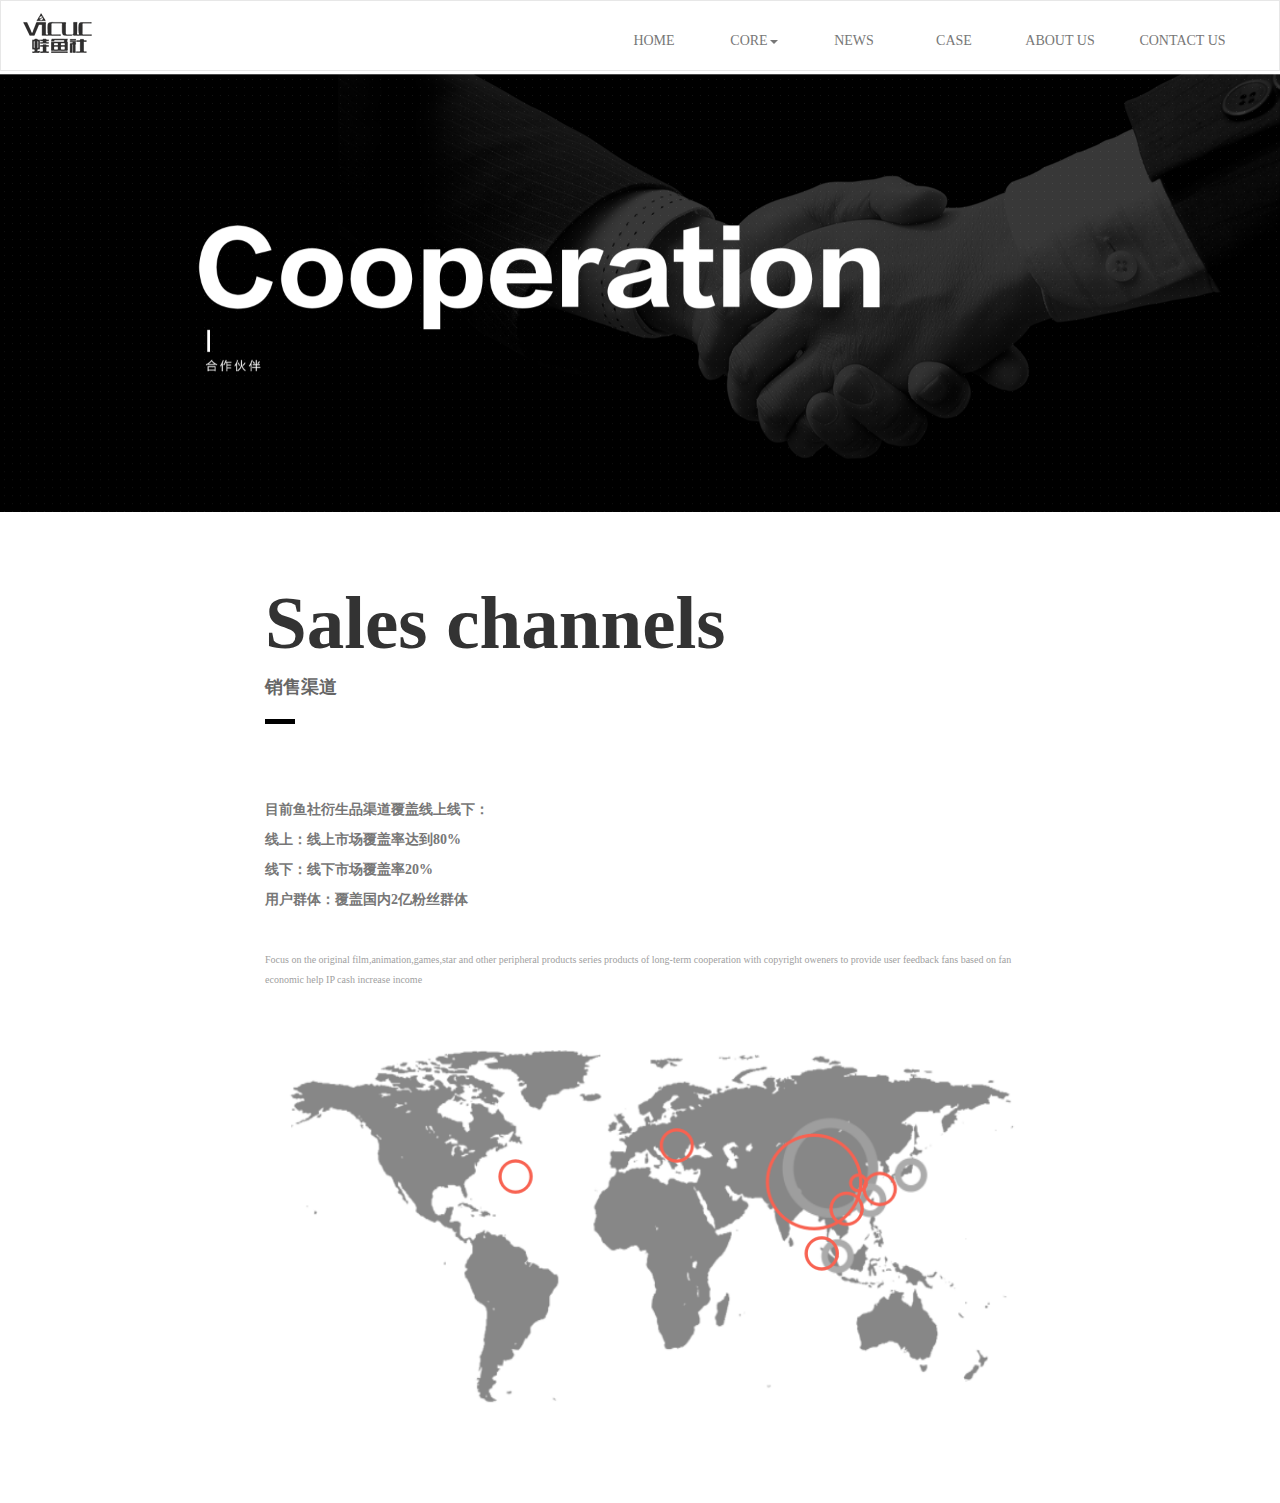
<file: Public/salechannel.html>
<!DOCTYPE html>
<html lang="en">

<head>
    <meta charset="UTF-8">
    <meta name="viewport" content="width=device-width, initial-scale=1.0">
    <meta http-equiv="X-UA-Compatible" content="ie=edge">
    <link rel="stylesheet" href="./css/bootstrap.css">
    <link rel="stylesheet" href="./css/salechannel.css">
    <title>联系我们</title>
    <script src="./js/jquery-3.2.1.js"></script>
    <script src="./js/bootstrap.js"></script>
    <script src="./js/salechannel.js"></script>
</head>

<body>
    <nav class="navbar navbar-default s-nav" style="background-color:#fff;border-radius:0;">
        <div class="container-fluid" style="height:69px;">
            <!-- Brand and toggle get grouped for better mobile display -->
            <div class="navbar-header">
                <button type="button" class="navbar-toggle collapsed" data-toggle="collapse" data-target="#bs-example-navbar-collapse-1" aria-expanded="false">
                    <span class="sr-only">Toggle navigation</span>
                    <span class="icon-bar"></span>
                    <span class="icon-bar"></span>
                    <span class="icon-bar"></span>
                    <span class="icon-bar"></span>
                    <span class="icon-bar"></span>
                    <span class="icon-bar"></span>
                </button>
                <a class="navbar-brand" href="#" style="padding:0 15px;">
                    <img src="./img/logo.gif" alt="" class="logo">
                </a>
            </div>

            <!-- Collect the nav links, forms, and other content for toggling -->
            <div class="collapse navbar-collapse navbar-right" id="bs-example-navbar-collapse-1">
                <ul class="nav navbar-nav" id="s-nav">
                    <li><a href="../index.html">HOME</a></li>
                    <li id="li_core" class="dropdown" style="position:relative;">
                        <a href="core.html">CORE<span class="caret"></span></a>

                    </li>
                    <li><a href="news.html">NEWS</a></li>
                    <li><a href="case.html">CASE</a></li>
                    <li><a href="about.html">ABOUT US</a></li>
                    <li><a href="contact.html">CONTACT US</a></li>
                </ul>
            </div>
            <!-- /.navbar-collapse -->
        </div>
        <!-- /.container-fluid -->
    </nav>

    <div class="container-fluid" style="padding:0;">
        <img class="hidden-xs" src="./img/banner.png" alt="" style="width:100%;position:fixed;top:71px;">
        <img class="s_banner show-xs" src="./img/s_banner.gif" alt="" style="width:100%;position:fixed;top:71px;">
    </div>
    <div class="con container-fluid">
        <div class="container">
            <div class="text row">
                <div class="col-md-8 col-md-push-2 col-xs-12">
                    <div class="title hidden-xs">
                        <h1>Sales channels</h1>
                        <p>销售渠道</p>
                        <span></span>
                    </div>
                    <ul class="list-unstyled">
                        <li>目前鱼社衍生品渠道覆盖线上线下：</li>
                        <li>线上：线上市场覆盖率达到80%</li>
                        <li>线下：线下市场覆盖率20%</li>
                        <li>用户群体：覆盖国内2亿粉丝群体</li>
                    </ul>
                    <p class="des hidden-xs">Focus on the original film,animation,games,star and other peripheral products series products of long-term cooperation with copyright oweners to provide user feedback fans based on fan economic help IP cash increase income</p>
                    <div class="map">
                        <img src="./img/map.gif" alt="world-map">
                    </div>
                </div>
            </div>
        </div>
    </div>

</body>

</html>
</file>
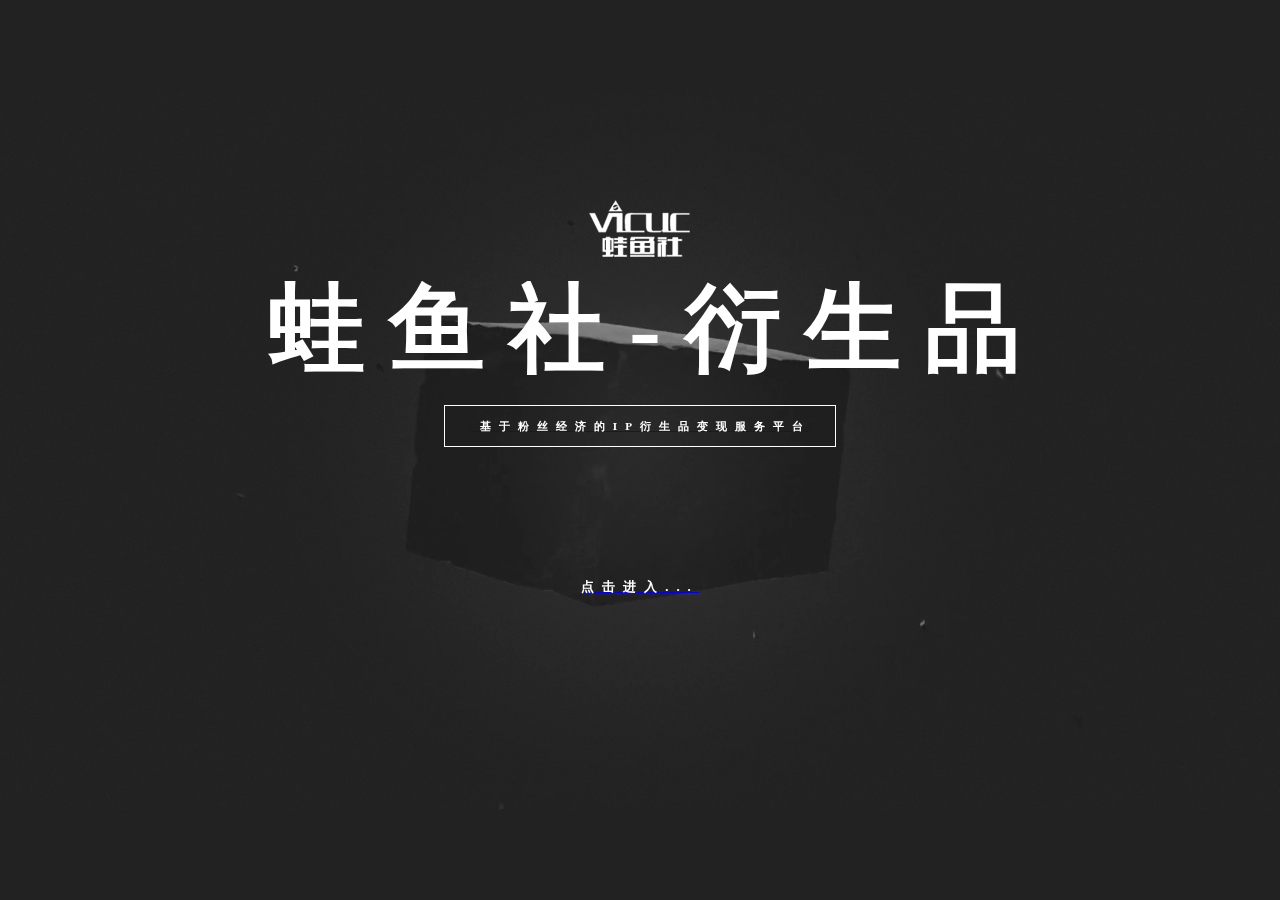
<file: Public/yindaoye.html>
<!DOCTYPE html>
<html lang="en">

<head>
    <meta charset="UTF-8">
    <meta name="viewport" content="width=device-width, initial-scale=1.0">
    <meta http-equiv="X-UA-Compatible" content="ie=edge">
    <title>Document</title>
    <script src="js/jquery-3.2.1.js"></script>
    <script src="js/ydy.js"></script>
    <link rel="stylesheet" href="css/ydy.css">
    <style>
        body {
            margin: 0;
            background-color: #232223;
        }
        
        video {
            position: fixed;
            right: 0;
            bottom: 0;
            z-index: -9999;
        }
        
        .wayu {
            position: relative;
            left: 46%;
            margin-top: 200px;
        }
    </style>
</head>

<body style="overflow:-Scroll;overflow-y:hidden">
    <a href="../index.html">
        <video width="100%" height="100%" autoplay muted loop>
        <source src="img/Homepage - Formigari Srl_1.mp4" type="">
    </video>
        <img class="wayu" src="img/1.png" alt="">
        <div class="noticelist" id="noticelist">
            <ul id="noticetext">
                <li><span class="animation1">蛙 鱼 社 - 衍 生 品</span></li>
                <li><span>V I C U C </span></li>
                <li><span>D E R I V A T I V E S</span></li>
            </ul>
        </div>
        <div class="fance">
            <span>&nbsp;基于粉丝经济的IP衍生品变现服务平台
        </span>
        </div>
        <div class="enter">
            <span>点击进入...</span>
        </div>
    </a>
</body>

</html>
</file>
<file: Public/css/index.css>
html,
body,
div,
ul,
li,
a,
nav,
dl,
dt,
dd {
  margin: 0;
  padding: 0;
  font-family: "Microsoft YaHei";
}
body {
  overflow: hidden;
}
nav {
  position: fixed;
  top: 7.5%;
  right: 4%;
  z-index: 9;
  width: 44%;
}
nav #logoPic {
  position: fixed;
  top: 6%;
  left: 5%;
}
nav > ul {
  position: relative;
  width: 100%;
  list-style: none;
}
nav > ul > li {
  position: relative;
  display: inline-block;
  width: 15%;
  height: 24px;
}
nav > ul > li:nth-child(5),
nav > ul > li:nth-child(6) {
  width: 17%;
}
nav > ul > li > a {
  position: relative;
  display: block;
  width: 100%;
  height: 24px;
  line-height: 24px;
  color: red;
  text-align: center;
}
nav > ul > li > a span {
  display: block;
  width: 100%;
  position: absolute;
  transition: opacity 0.1s;
}
nav > ul > li > a span.en {
  font-size: 14px;
  opacity: 1;
}
nav > ul > li > a span.cn {
  font-size: 16px;
  opacity: 0;
}
nav > ul > li .dropDown {
  position: absolute;
  top: 105%;
  left: 5%;
  display: none;
  width: 90%;
  padding: 5px 0;
  list-style: none;
  transition: display 0.1s;
  background-color: transparent;
  -webkit-box-shadow: 0px 6px 12px rgba(0, 0, 0, 0.1);
  box-shadow: 0 6px 12px rgba(0, 0, 0, 0.1);
}
nav > ul > li .dropDown > li {
  margin-top: 3px;
  width: 100%;
  height: 20px;
  font-size: 14px;
  line-height: 20px;
  text-align: center;
}
nav > ul > li .dropDown > li > a {
  display: block;
  width: 100%;
  font-size: 14px;
  line-height: 20px;
  text-decoration: none;
  color: red;
}
nav > ul > li .dropDown > li > a:hover {
  background-color: rgba(255, 255, 255, 0.2);
}
.main #screens {
  transition: all 0.8s cubic-bezier(0.9, 0, 1, 1);
}
.main #screens > li {
  overflow: hidden;
  position: relative;
  list-style: none;
}
.main #screens > li#aboutUs > div > img {
  width: 100%;
}
.main #screens > li#aboutUs :nth-child(4) {
  position: absolute;
  top: 23%;
  left: 19%;
  width: 4%;
  height: 40%;
  opacity: 0;
}
.main #screens > li#aboutUs :nth-child(5) {
  position: absolute;
  top: 20%;
  left: 25%;
  width: 37%;
  height: 41%;
  opacity: 0;
}
.main #screens > li#aboutUs :nth-child(6) {
  position: absolute;
  top: 70%;
  left: 15%;
  width: 25%;
  height: 8%;
}
.main #screens > li#genuine > div > img {
  width: 100%;
}
.main #screens > li#genuine :nth-child(4) {
  position: absolute;
  top: 25%;
  left: 20%;
  width: 6.5%;
}
.main #screens > li#genuine :nth-child(5) {
  position: absolute;
  top: 32%;
  left: 38%;
  width: 22%;
}
.main #screens > li#genuine :nth-child(6) {
  position: absolute;
  top: 25%;
  left: 73%;
  background: transparent;
  font-size: 25px;
  color: #fff;
}
.main #screens > li#idea > div > img {
  width: 100%;
}
.main #screens > li#idea :nth-child(4) {
  position: absolute;
  top: 26%;
  left: 32%;
  width: 10%;
}
.main #screens > li#idea :nth-child(5) {
  position: absolute;
  top: 30%;
  left: 45%;
  width: 22%;
}
.main #screens > li#idea :nth-child(6) {
  position: absolute;
  top: 5%;
  left: 58%;
  width: 17%;
}
.main #screens > li#tech > div > img {
  width: 100%;
}
.main #screens > li#tech :nth-child(4) {
  position: absolute;
  top: 37%;
  left: 35%;
  width: 6%;
}
.main #screens > li#tech :nth-child(5) {
  position: absolute;
  top: 20%;
  left: 46%;
  width: 18%;
}
.main #screens > li#sell > div > img {
  width: 100%;
}
.main #screens > li#sell :nth-child(4) {
  position: absolute;
  top: 27%;
  left: 34%;
  width: 9%;
}
.main #screens > li#sell :nth-child(5) {
  position: absolute;
  top: 46%;
  left: 36%;
  width: 15.5%;
}
.main #screens > li#sell :nth-child(6) {
  position: absolute;
  top: 25%;
  left: 56%;
  width: 6%;
}
.main #screens > li#sell :nth-child(7) {
  position: absolute;
  top: 38%;
  left: 53%;
  width: 10%;
}
.main #screens > li#case #bg6_1 {
  width: 30%;
}
.main #screens > li#case #bg6_1 :nth-child(2) {
  left: 50%;
  width: 26%;
}
.main #screens > li#case #bg6_2 {
  width: 20%;
}
.main #screens > li#case #bg6_2 :nth-child(2) {
  left: 30%;
  width: 38%;
}
.main #screens > li#case #bg6_3 {
  width: 20%;
}
.main #screens > li#case #bg6_3 :nth-child(2) {
  left: 30%;
  width: 38%;
}
.main #screens > li#case #bg6_4 {
  width: 30%;
}
.main #screens > li#case #bg6_4 :nth-child(2) {
  left: 24%;
  width: 25%;
}
.main #screens > li#case > div > a {
  overflow: hidden;
  position: relative;
}
.main #screens > li#case > div > a :nth-child(2) {
  position: absolute;
  top: 34%;
}
.main #screens > li#case > div > a :nth-child(2) img {
  width: 100%;
}
.main #screens > li#case > div > a > img {
  transition: transform 0.3s;
}
.main #screens > li#case > div > a:hover > img {
  transform: scale(1.2);
}
.main #screens > li#partners > dl {
  position: absolute;
  top: 25%;
  left: 25%;
  width: 50%;
  height: 50%;
}
.main #screens > li#partners > dl dt {
  height: 25%;
}
.main #screens > li#partners > dl dt img {
  height: 100%;
}
.main #screens > li#partners > dl dd {
  width: 100%;
  height: 75%;
}
.main #screens > li#partners > dl dd > ul {
  width: 100%;
  height: 100%;
  list-style: none;
}
.main #screens > li#partners > dl dd > ul > li {
  float: left;
  margin-right: 2%;
  width: 23%;
  height: 33%;
}
.main #screens > li .bgPic {
  display: block;
  width: 100%;
}
.main #screens > li .bgPic a {
  float: left;
}
.main #screens > li .bgPic a img {
  display: block;
  width: 100%;
  height: 100%;
}
.main #screens > li .derivatives {
  position: absolute;
  bottom: 13%;
  left: 5%;
  z-index: 2;
  width: 0.8%;
}
.main #screens > li .derivatives img {
  width: 100%;
}
.main #screens > li .num {
  position: absolute;
  top: 87%;
  left: 19%;
  z-index: 2;
  font-size: 14px;
  color: red;
}
.main #dots {
  position: fixed;
  top: 30%;
  right: 5%;
  width: 0.8%;
  list-style: none;
}
.main #dots li {
  overflow: hidden;
  margin-top: 18px;
  border: 1px solid red;
  border-radius: 50%;
  text-indent: -999em;
  transition: transform 0.8s linear,opacity 0.4s linear;
}
.main #dots li.cur {
  position: absolute;
  border: 1px solid transparent;
  background: red;
}
.main #btns {
  position: fixed;
  bottom: 13%;
  right: 5%;
  width: 4%;
}
.main #btns div {
  position: absolute;
  width: 30%;
  transition: transform 0.1s;
}
.main #btns div:nth-child(1) {
  left: 0;
}
.main #btns div:nth-child(2) {
  right: 0;
}
.main #btns div:hover {
  transform: scale(1.2);
}
.main #btns div img {
  width: 100%;
}
@keyframes zoomInOut {
  0% {
    transform: scale(1);
  }
  50% {
    transform: scale(0.2);
  }
  100% {
    transform: scale(1);
  }
}
</file>
<file: Public/css/about1.css>
body {
  padding: 0px;
  margin: 0 auto;
  width: 100%;
  height: 100%;
  background-size: 105%;
  font-family: "yahei";
}
.s-nav {
  background-color: #fff;
  margin-bottom: 0;
  position: fixed;
  z-index: 3;
  width: 100%;
}
.s-nav #s-nav {
  padding-top: 15px;
}
.s-nav .container-fluid {
  height: 69px;
}
.s-nav .navbar-brand {
  padding: 0 15px;
}
.s-nav li {
  width: 100px;
}
.s-nav li a {
  text-align: center;
  padding: 15px 20px;
  transition: all 2s;
  white-space: nowrap;
}
.s-nav li:nth-child(5) {
  width: 112px;
}
.s-nav li:nth-child(6) {
  width: 133px;
}
.s-nav .dropdown-menu {
  min-width: 100px;
}
.bigbg .container {
  width: 100%;
  margin: 0 auto;
  position: relative;
  bottom: 0;
  left: 0;
  right: 0;
  top: 67px;
}
.bigbg .container .big-bg {
  width: 100%;
}
.bigbg .container .big-bg img {
  width: 100%;
  z-index: 1;
}
.bigbg .container .img-about {
  position: absolute;
  top: 14em;
  left: 36%;
}
.bigbg .container .img-about .text-about {
  font-size: 2.2em;
  color: #ffffff;
  animation-name: test;
  animation-duration: 3s;
  animation-fill-mode: forwards;
}
.bigbg .container .img-word {
  position: absolute;
  top: 13em;
  left: 50%;
  font-size: 0.9em;
  color: #dddddd;
  line-height: 14px;
  animation-name: test;
  animation-duration: 2s;
  animation-fill-mode: forwards;
}
.bigbg .container .img-english {
  position: absolute;
  top: 26em;
  left: 50%;
  font-size: 0.7em;
  line-height: 8px;
  color: #94908F;
  animation-name: test;
  animation-duration: 2s;
  animation-fill-mode: forwards;
}
.img_bg {
  position: absolute;
  top: 67px;
  bottom: 0;
  left: 0;
  right: 0;
  background: url(../img/aboutus-bg_01.png) no-repeat;
  background-size: cover;
}
@keyframes test {
  0% {
    left: 49%;
    opacity: 0;
  }
  100% {
    left: 51%;
    opacity: 1;
  }
}
.text-about-phone {
  font-size: 2.2em;
  color: #000000;
  animation-name: test;
  animation-duration: 3s;
  animation-fill-mode: forwards;
}
.content {
  padding-top: 100px;
}
.content .img-english-phone {
  font-size: 8px;
  line-height: 15px;
}
.content .kuan {
  margin-top: 30px;
}
@media screen and (min-width: 1200px) {
  .phone {
    display: none;
  }
}
@media screen and (max-width: 768px) {
  .pc {
    display: none;
  }
}
</file>
<file: Public/css/case.css>
ul {
  list-style: none;
}
body {
  font-family: "微软雅黑";
}
#nav_ul li {
  width: 129px;
}
.s-nav {
  background-color: #fff;
  margin-bottom: 0;
  position: fixed;
  z-index: 3;
  width: 100%;
}
.s-nav #s-nav {
  padding-top: 15px;
}
.s-nav .container-fluid {
  height: 69px;
}
.s-nav .navbar-brand {
  padding: 0 15px;
}
.s-nav li {
  width: 100px;
}
.s-nav li a {
  text-align: center;
  padding: 15px 20px;
  transition: all 2s;
}
.s-nav li:nth-child(5) {
  width: 112px;
}
.s-nav li:nth-child(6) {
  width: 133px;
}
.s-nav .dropdown-menu {
  min-width: 100px;
}
.animation2 {
  animation-name: animation;
  animation-duration: 2s;
  animation-fill-mode: forwards;
  position: relative;
}
@keyframes animation {
  0% {
    opacity: 0;
  }
  100% {
    opacity: 1;
  }
}
@media screen and (min-width: 1200px) {
  .phone {
    display: none;
  }
  .container {
    width: 60%;
  }
  .container h2 {
    font-size: 24px;
  }
  .container img {
    width: 100%;
    transition: all 1.5s;
  }
  .container p {
    font-size: 12px;
    line-height: 2;
  }
  .container .line {
    width: 3.5%;
    height: 2px;
    background-color: #918f8f;
  }
  .container .toL:hover img {
    transform: scale(1.05);
  }
  .News-choose {
    width: 100%;
    height: 65px;
    margin-top: 3%;
    border: 1px solid #F3F3F3;
    margin-bottom: 200px;
  }
  .News-choose div {
    width: 55%;
    height: 65px;
    margin: 0 auto;
  }
  .News-choose div a {
    color: #6E6D6D;
    line-height: 65px;
    padding: 0 25px;
    font-size: 14px;
    display: block;
    height: 65px;
    float: left;
    position: relative;
  }
  .News-choose div a:hover {
    text-decoration: none;
  }
  .News-choose div a img {
    position: absolute;
    top: 30px;
    left: 20px;
  }
  .News-choose div a img:nth-child(2) {
    display: block;
  }
  .News-choose div a img:nth-child(1) {
    display: none;
  }
  .News-choose div a:nth-child(2) {
    border-right: 1px solid #F5F5F5;
    border-left: 1px solid #F5F5F5;
    padding-left: 40px;
  }
  .News-choose div a:hover {
    color: red;
  }
  .News-choose div a:hover img:nth-child(1) {
    display: block;
  }
  .News-choose div a:hover img:nth-child(2) {
    display: none;
  }
}
@media screen and (max-width: 768px) {
  .pc {
    display: none;
  }
}
</file>
<file: Public/css/core.css>
body {
  font-family: "Microsoft Yahei";
  position: relative;
}
body,
ul {
  margin: 0;
  padding: 0;
}
.s-nav {
  background-color: #fff;
  margin-bottom: 0;
  position: fixed;
  z-index: 3;
  width: 100%;
}
.s-nav #s-nav {
  padding-top: 15px;
}
.s-nav .container-fluid {
  height: 69px;
}
.s-nav .navbar-brand {
  padding: 0 15px;
}
.s-nav li {
  width: 100px;
}
.s-nav li a {
  text-align: center;
  padding: 15px 20px;
  transition: all 2s;
}
.s-nav li:nth-child(5) {
  width: 112px;
}
.s-nav li:nth-child(6) {
  width: 133px;
}
.s-nav .dropdown-menu {
  min-width: 100px;
}
.banner {
  width: 100%;
  position: fixed;
  top: 67px;
  z-index: 1;
}
.banner .b_img {
  width: 100%;
  height: 500px;
}
main {
  width: 100%;
  background-color: #fff;
  position: absolute;
  top: 552px;
  left: 0;
  right: 0;
  z-index: 2;
}
.main {
  width: 75%;
  margin-top: 75px;
  padding-bottom: 50px;
}
.main .s-h1 {
  font-size: 22px;
  font-weight: 700;
  margin-bottom: 25px;
  font-family: "Microsoft Yahei";
}
.main .s-info {
  white-space: nowrap;
  color: #686666;
  margin-bottom: 0px;
  line-height: 27px;
}
.main .list {
  width: 100%;
}
.main .list .border {
  width: 95%;
  border-bottom: 1px solid #E3E3E3;
}
.main .list ul {
  flex-direction: row;
  justify-content: space-between;
  padding-bottom: 30px;
  overflow: hidden;
  background-color: #fff;
}
.main .list ul li {
  padding: 30px 0 20px 0;
  list-style: none;
  overflow: hidden;
}
.main .list ul li .list_number {
  width: 106px;
  height: 109px;
}
.main .list ul li .list_number1 {
  background: url('../img/h_number (2).png');
}
.main .list ul li .list_number2 {
  background: url('../img/h_number (3).png');
}
.main .list ul li .list_number3 {
  background: url('../img/h_number(4).png');
}
.main .list ul li .list_number4 {
  background: url('../img/h_number (1).png');
}
.main .list ul li .s-info {
  height: 200px;
  padding-left: 50px;
}
.main .list ul li .s-h2 {
  font-size: 22px;
}
.main .list ul li .model {
  width: 298px;
  height: 342px;
}
.main .list ul li .model img {
  width: 100%;
  height: 100%;
  transition: transform 1s;
}
.main .list ul li .model img:hover {
  transform: scale(1.05);
}
.footer {
  margin-top: 50px;
}
.animation2 {
  animation-name: animation;
  animation-duration: 2s;
  animation-fill-mode: forwards;
  position: relative;
}
@keyframes animation {
  0% {
    bottom: -100px;
    opacity: 0;
  }
  100% {
    bottom: 0;
    opacity: 1;
  }
}
</file>
<file: Public/css/news.css>
ul {
  list-style: none;
}
body {
  font-family: "微软雅黑";
}
#nav_ul li {
  width: 129px;
}
.s-nav {
  background-color: #fff;
  margin-bottom: 0;
  position: fixed;
  z-index: 13;
  width: 100%;
}
.s-nav #s-nav {
  padding-top: 15px;
}
.s-nav .container-fluid {
  height: 69px;
}
.s-nav .navbar-brand {
  padding: 0 15px;
}
.s-nav li {
  width: 100px;
}
.s-nav li a {
  text-align: center;
  padding: 15px 20px;
  transition: all 2s;
}
.s-nav li:nth-child(5) {
  width: 112px;
}
.s-nav li:nth-child(6) {
  width: 133px;
}
.s-nav .dropdown-menu {
  min-width: 100px;
}
div.showAll {
  margin-top: 40%;
  background-color: #fff;
  z-index: 9;
  position: relative;
}
div.showAll .main {
  margin-top: 75px;
  width: 60%;
  padding-bottom: 80px;
}
div.showAll .main .s-h1 {
  font-size: 22px;
  font-weight: 700;
  margin-bottom: 25px;
  font-family: "Microsoft Yahei";
}
div.showAll .main .s-info {
  white-space: nowrap;
  color: #686666;
  margin-bottom: 0px;
  line-height: 27px;
}
div.showAll .main ul.list {
  list-style: none;
}
div.showAll .main ul.list li {
  background-color: #fff;
  margin-top: 10px;
  padding: 15px 0;
  transition: padding-left 0.5s;
  border-bottom: 1px solid #ccc;
  display: flex;
  align-items: center;
}
div.showAll .main ul.list li div.col-md-4 {
  padding: 0;
}
div.showAll .main ul.list li div.col-md-4 img {
  width: 100%;
}
div.showAll .main ul.list li div.col-md-6 {
  display: flex;
  flex-direction: column;
  align-content: center;
}
div.showAll .main ul.list li div.col-md-6 span.news-title {
  font-size: 16px;
  line-height: 180%;
  color: #000;
}
div.showAll .main ul.list li div.col-md-6 span.date {
  font-size: 10px;
  color: #222;
}
div.showAll .main ul.list li div.col-md-6 p {
  padding-top: 12px;
  font-size: 12px;
  width: 90%;
}
div.showAll .main ul.list li div.col-md-6 p a {
  padding: 0;
  line-height: 180%;
  text-decoration: none;
  color: #222;
}
div.showAll .main ul.list li div.arrow-r {
  height: 100%;
  display: flex;
  align-items: center;
}
div.showAll .main ul.list li div.arrow-r i.con1 {
  font-size: 20px;
  color: #fff;
}
div.showAll .main ul.list li.active,
div.showAll .main ul.list li:hover {
  background-color: #E92E26;
  opacity: 0.9;
  padding-left: 15px;
}
div.showAll .main ul.list li.active div.col-md-6 span.news-title,
div.showAll .main ul.list li:hover div.col-md-6 span.news-title {
  color: #fff;
}
div.showAll .main ul.list li.active div.col-md-6 span.date,
div.showAll .main ul.list li:hover div.col-md-6 span.date {
  color: #fff;
}
div.showAll .main ul.list li.active div.col-md-6 p a,
div.showAll .main ul.list li:hover div.col-md-6 p a {
  color: #fff;
  text-decoration: none;
}
div.showAll .main ul.page {
  width: 150px;
  overflow: hidden;
  padding-top: 80px;
}
div.showAll .main ul.page li {
  float: left;
  padding: 5.5px 11.5px;
  text-align: center;
  border: 1px solid #ccc;
  margin-right: 2px;
}
div.showAll .main ul.page li a {
  color: #222;
  text-decoration: none;
}
div.showAll .main ul.page li.active,
div.showAll .main ul.page li:hover {
  background-color: #E92E26;
}
div.showAll .main ul.page li.active a,
div.showAll .main ul.page li:hover a {
  color: #fff;
}
@media screen and (max-width: 960px) {
  div.showAll {
    margin-top: 0%;
  }
  div.showAll .main {
    font-family: "微软雅黑";
    width: 100%;
  }
  div.showAll .main ul.list {
    padding: 0;
  }
  div.showAll .main ul.list li {
    width: 100%;
  }
  div.showAll .main ul.list li span.news-title {
    font-size: 20px;
    font-weight: bold;
  }
  div.showAll .main ul.list li div.xs-date {
    color: #aaa;
    line-height: 200%;
  }
  div.showAll .main ul.list li.active,
  div.showAll .main ul.list li:hover {
    padding-left: 0;
    background-color: #fff;
    cursor: pointer;
  }
  div.showAll .main ul.list li.active div.xs-news span.news-title,
  div.showAll .main ul.list li:hover div.xs-news span.news-title {
    color: #FC0002;
  }
  div.showAll .main ul.list li.active div.xs-news p a,
  div.showAll .main ul.list li:hover div.xs-news p a {
    color: #333;
  }
}
@font-face {
  font-family: "iconfont";
  src: url('iconfont.ttf') format('truetype');
  /* chrome, firefox, opera, Safari, Android, iOS 4.2+*/
}
.iconfont {
  font-family: "iconfont" !important;
  font-size: 16px;
  font-style: normal;
  -webkit-font-smoothing: antialiased;
  -moz-osx-font-smoothing: grayscale;
}
.icon-jiantou:before {
  content: "\e72d";
  font-size: 28px;
  color: #fff;
}
</file>
<file: Public/css/salechannel.css>
ul {
  list-style: none;
}
.s_banner {
  display: none;
}
.con {
  margin-top: 40%;
  background-color: #fff;
  z-index: 9;
  position: relative;
}
.text {
  padding-top: 50px;
}
.text .title {
  margin-bottom: 70px;
}
.text .title h1 {
  font-size: 75px;
  font-weight: bold;
}
.text .title p {
  font-size: 18px;
  font-weight: bold;
  color: #666;
}
.text .title span {
  display: inline-block;
  width: 30px;
  height: 5px;
  background: black;
}
.text ul {
  margin: 0px 0 40px;
}
.text ul li {
  margin: 0 0 10px;
  color: #777;
  font-weight: bold;
}
.text .des {
  font-size: 10px;
  line-height: 2em;
  margin-bottom: 60px;
  color: #A0A0A0;
}
.text .map {
  margin-bottom: 100px;
}
.text .map img {
  width: 100%;
}
@media (max-width: 767px) {
  .s_banner {
    display: block;
  }
  .con {
    margin-top: 64%;
  }
  .text .map {
    margin-bottom: 0px;
  }
}
body {
  font-family: "微软雅黑";
}
.inputt input {
  border: none;
  border-bottom: 1px solid #D0D0D0;
  margin-bottom: 10px;
  margin-left: 54px;
  line-height: 40px;
  outline: none;
}
.inputt .last {
  line-height: 100px;
}
.submit {
  border: 1px solid #D0D0D0;
  width: 200px;
  line-height: 40px;
  text-align: center;
  border-radius: 5px;
  margin-top: 20px;
  cursor: pointer;
  margin-bottom: 100px;
}
#nav_ul li {
  width: 129px;
}
.s-nav {
  background-color: #fff;
  margin-bottom: 0;
  position: fixed;
  z-index: 99;
  width: 100%;
}
.s-nav #s-nav {
  padding-top: 15px;
}
.s-nav .container-fluid {
  height: 69px;
}
.s-nav .navbar-brand {
  padding: 0 15px;
}
.s-nav li {
  width: 100px;
}
.s-nav li a {
  text-align: center;
  padding: 15px 20px;
  transition: all 2s;
}
.s-nav li:nth-child(5) {
  width: 112px;
}
.s-nav li:nth-child(6) {
  width: 133px;
}
.s-nav .dropdown-menu {
  min-width: 100px;
}
</file>
<file: Public/css/ydy.css>
html,
body,
div,
ul,
li {
    margin: 0;
    padding: 0;
}
.noticelist {
    width: 1000px;
    white-space: nowrap;
    overflow: hidden; 
    margin: 20px auto;
    padding: 0px 10px;
    height: 94px;
    position: relative;
}
.noticelist ul {
    zoom: 1;
    *zoom: 1;
    position: absolute;
     /* top: 115px;  */
     /* transition: top 2s;  */
     animation: 10s slideToOn forwards infinite;
}
    @keyframes slideToOn {
    0%{
        transform: translateY(152px);
        opacity: 0;
    } 
     10%{
        transform: translateY(0px);
        opacity: 1;
    } 
    33%{
        transform: translateY(0px);
    } 
    43%{
        transform: translateY(-152px);
    }
    66%{
        transform: translateY(-152px);
    } 
    76%{
        transform: translateY(-304px);
    }
    90%{
        transform: translateY(-304px);
    } 
    100%{
         transform: translateY(-456px); 
    }
}
.noticelist ul:after {
    content: " ";
    height: 0;
    visibility: hidden;
    display: block;
    clear: both;
}
.noticelist li {
    float: left;
    width: 100%;
    line-height: 95px;
     /* display: inline; */
  /* -webkit-animation-name: fade;
  -webkit-animation-duration: 2s;
  animation-name: fade;
  animation-duration: 2s;  */
}


.noticelist > ul > li >span {
    display: block;
    text-align: center;
    font-size: 6em;
    margin-top: 5px;
    margin-bottom: 25px;
    line-height: 85px;
    font-weight: 700;
    color:white;
    font-family: "Microsoft YaHei";
   
}
.fance{
    width: 360px;
    border:1px solid white;
    margin: 30px auto; 
    padding: 0px 15px;
    height: 40px;
}
.fance>span{
    display: block;
    line-height: 40px;
    text-align: center; 
    font-size: 0.7em;
    font-weight: 700;
    color:white;
    letter-spacing: 8px;
    font-family: "Microsoft YaHei";
}
.enter>span{
    display: block;
    width: 150px;
    margin: 120px auto;
    padding: 0px 10px;
    height: 40px;
    line-height: 40px;
    text-align: center;
    font-size: 0.8em;
    font-weight: 700;
    color:white;
    letter-spacing: 8px;
    font-family: "Microsoft YaHei";
}

/* .animation1{
    animation-name: animation1;
    animation-duration: 2s;
    animation-fill-mode: forwards;
}
@keyframes animation1 {
  
    0% {
        opacity: 0;
        display: none;
    }
    
    30% {
        opacity: 0;
        display: none;
    }
   
    100% {
        opacity: 1;
       display: block;
    
    }
} */
</file>
